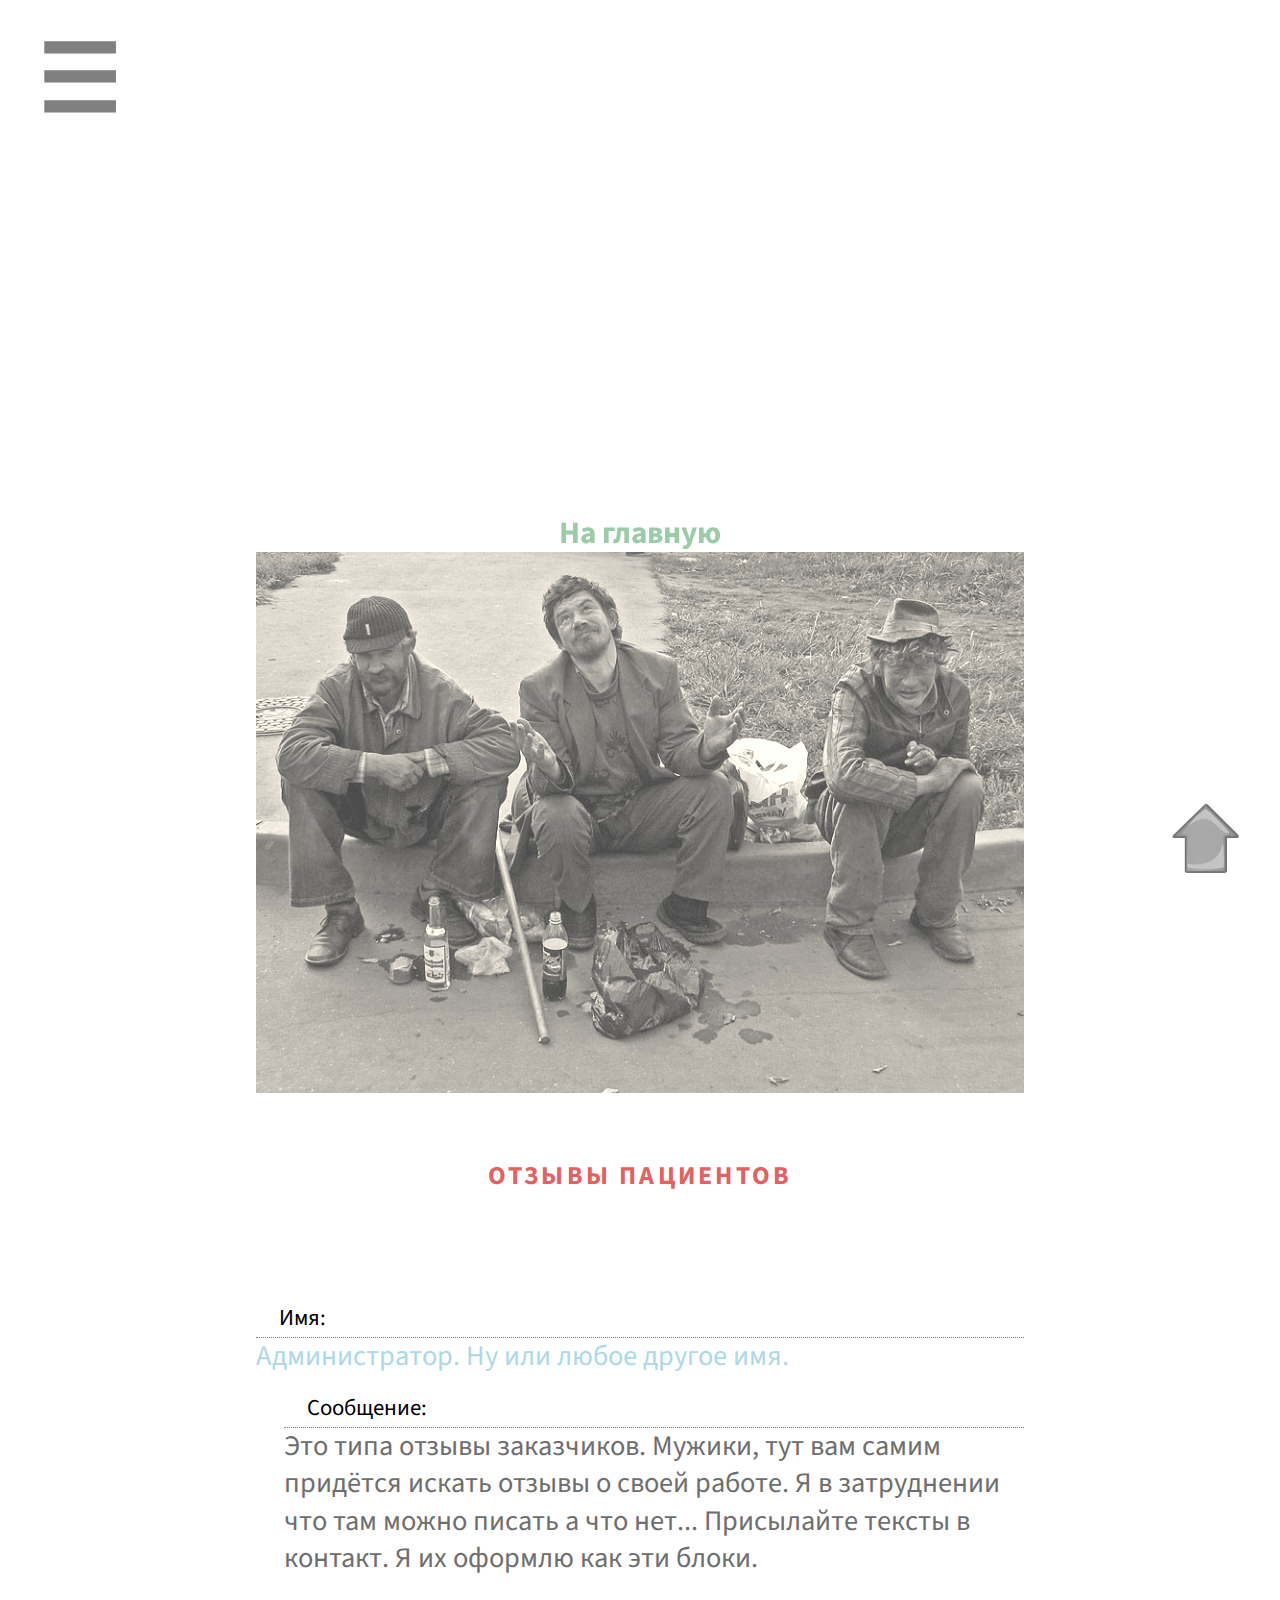
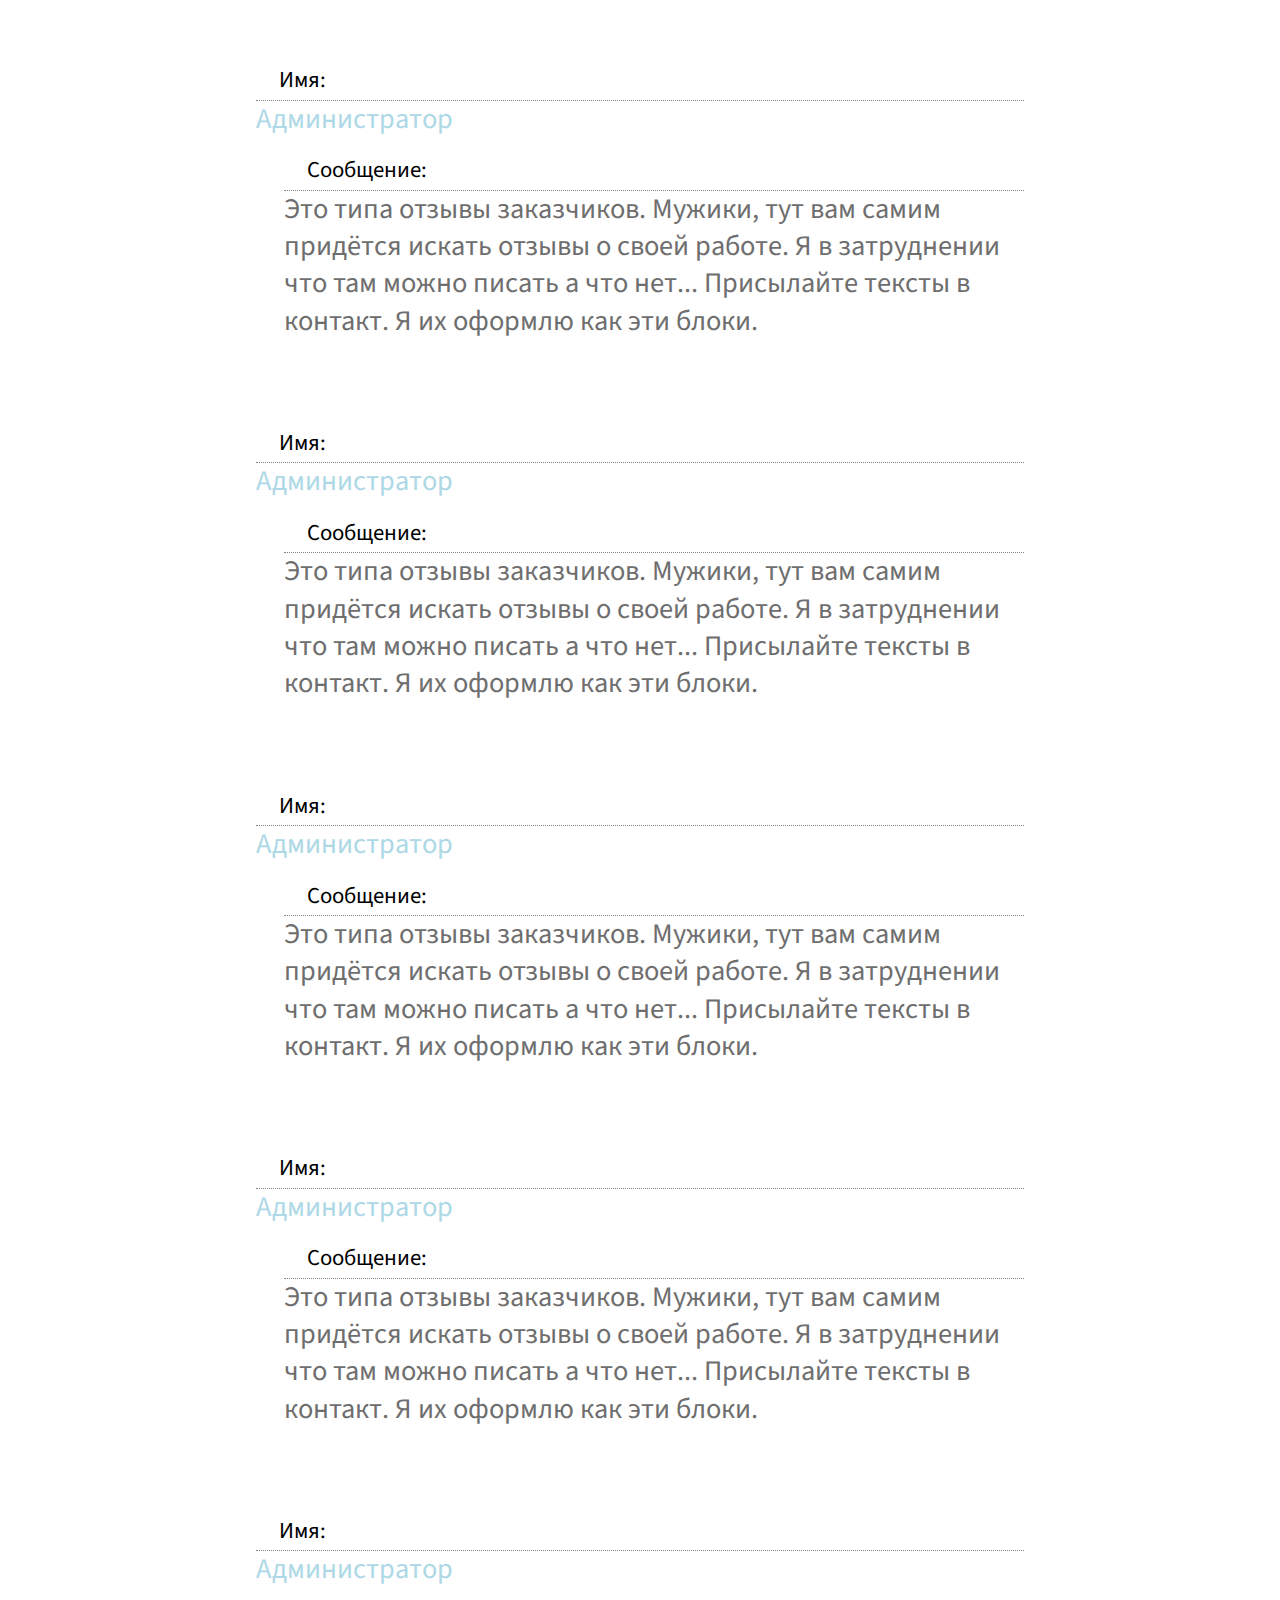
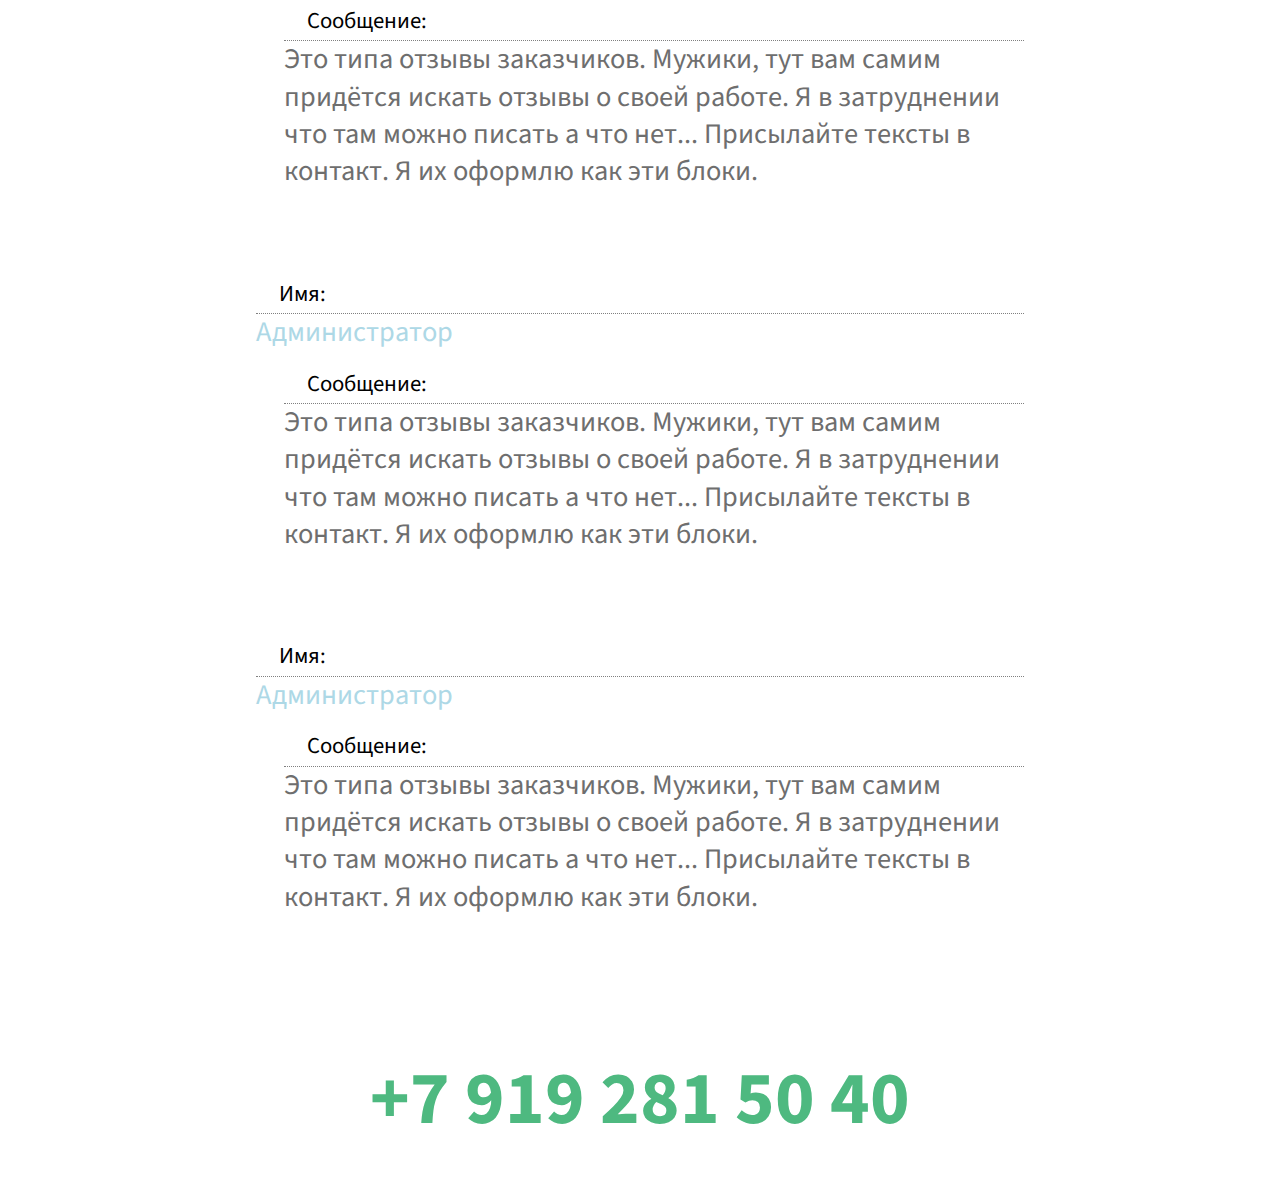
<file: articles/Feedback.html>
<!DOCTYPE html>
<html lang="en">
<head>
	<link href="../images/favicon.ico" rel="shortcut icon" type="image/x-icon" />
	<meta charset="UTF-8">
	<title>Отзывы</title>
	<link rel="stylesheet" href="../assets/css/articles.css" />
	<script>document.write('<script src="http://' + (location.host || 'localhost').split(':')[0] + ':35729/livereload.js?snipver=1"></' + 'script>')</script>

</head>
	<body>
		<div class="top-menu">
				<div class="menu-button">
					&#9776
				</div>
				<div class="services">
				<span><a href="../articles/Lechenie_alcoholizma.html">Лечение алкоголизма</a></span>
				<span><a href="../articles/Vyhod_iz_zapoya.html">Вывод из запоя</a></span>
				<span><a href="../articles/Kodirovanie.html">Кодирование от алкоголизма</a></span>
				<span><a href="../articles/Viezd_na_dom.html">Выезд нарколога на дом</a></span>
				<span><a href="../articles/Narkologicheskaya_pomosch.html">Наркологическая помощь</a></span>
				<span><a href="../articles/Kapelnitsa_na_domu.html">Капельница на дому</a></span>
				<span><a href="../articles/Feedback.html">Отзывы алкоголиков</a></span>
				<div class="cross">&#8855</div>
			</div>
				<div class="up">
					<a href="#">LI</a>				
				</div>
		</div>


		
		<div class="wrap">

			<iframe width="560" height="315" src="https://www.youtube.com/embed/N6JFphW5Vts" frameborder="0" allow="accelerometer; autoplay; encrypted-media; gyroscope; picture-in-picture" allowfullscreen></iframe>

			<div class="image"><a href="../index.html"><h4>На главную</h4><img src="../images/bottled.jpg" alt="Выезд нарколога на дом"></a></div>

			<style>

				* {
					font-size: 1.1em;
				}

				.image img{
					width: 100%;
					margin: 0 auto;
					
				}

				.wrap {
					width: 60%;
				}

				iframe {
					display: block;
					margin: 100px auto;
				
				}
				.name {
					margin-bottom: .5em;
					color: lightblue;			
				}

				p {
					color: black;
					font-size: .8em;
					padding-left: 1em;
					border-bottom: 1px dotted grey;
				}

				.text {
					margin: 0 0 3em 1em;
				}

				.phone a {
					font-size: .8em;
					
				}
			</style>

			<h1>ОТЗЫВЫ ПАЦИЕНТОВ</h1>
			<br>
			<br>
						
			<div class="post">
				<div class="name"><p>Имя:</p>Администратор. Ну или любое другое имя.</div>
				<div class="text"><p>Сообщение:</p>Это типа отзывы заказчиков. Мужики, тут вам самим придётся искать отзывы о своей работе. Я в затруднении что там можно писать а что нет... Присылайте тексты в контакт. Я их оформлю как эти блоки.</div>
			</div>		

			<div class="post">
				<div class="name"><p>Имя:</p>Администратор</div>
				<div class="text"><p>Сообщение:</p>Это типа отзывы заказчиков. Мужики, тут вам самим придётся искать отзывы о своей работе. Я в затруднении что там можно писать а что нет... Присылайте тексты в контакт. Я их оформлю как эти блоки.</div>
			</div>		

			<div class="post">
				<div class="name"><p>Имя:</p>Администратор</div>
				<div class="text"><p>Сообщение:</p>Это типа отзывы заказчиков. Мужики, тут вам самим придётся искать отзывы о своей работе. Я в затруднении что там можно писать а что нет... Присылайте тексты в контакт. Я их оформлю как эти блоки.</div>
			</div>		

			<div class="post">
				<div class="name"><p>Имя:</p>Администратор</div>
				<div class="text"><p>Сообщение:</p>Это типа отзывы заказчиков. Мужики, тут вам самим придётся искать отзывы о своей работе. Я в затруднении что там можно писать а что нет... Присылайте тексты в контакт. Я их оформлю как эти блоки.</div>
			</div>		

			<div class="post">
				<div class="name"><p>Имя:</p>Администратор</div>
				<div class="text"><p>Сообщение:</p>Это типа отзывы заказчиков. Мужики, тут вам самим придётся искать отзывы о своей работе. Я в затруднении что там можно писать а что нет... Присылайте тексты в контакт. Я их оформлю как эти блоки.</div>
			</div>		

			<div class="post">
				<div class="name"><p>Имя:</p>Администратор</div>
				<div class="text"><p>Сообщение:</p>Это типа отзывы заказчиков. Мужики, тут вам самим придётся искать отзывы о своей работе. Я в затруднении что там можно писать а что нет... Присылайте тексты в контакт. Я их оформлю как эти блоки.</div>
			</div>		

			<div class="post">
				<div class="name"><p>Имя:</p>Администратор</div>
				<div class="text"><p>Сообщение:</p>Это типа отзывы заказчиков. Мужики, тут вам самим придётся искать отзывы о своей работе. Я в затруднении что там можно писать а что нет... Присылайте тексты в контакт. Я их оформлю как эти блоки.</div>
			</div>		

			<div class="post">
				<div class="name"><p>Имя:</p>Администратор</div>
				<div class="text"><p>Сообщение:</p>Это типа отзывы заказчиков. Мужики, тут вам самим придётся искать отзывы о своей работе. Я в затруднении что там можно писать а что нет... Присылайте тексты в контакт. Я их оформлю как эти блоки.</div>
			</div>		


		
			

			<div class="phone"><a href="tel:+79192815040">+7 919 281 50 40</a></div>


			         
			   
		</div>
			<script src="https://code.jquery.com/jquery-3.3.1.js"></script>
			<script src="../assets/js/jquery-3.3.1.js"></script>
			<script src="../assets/js/script.js"></script>
	</body>
</html>
</file>
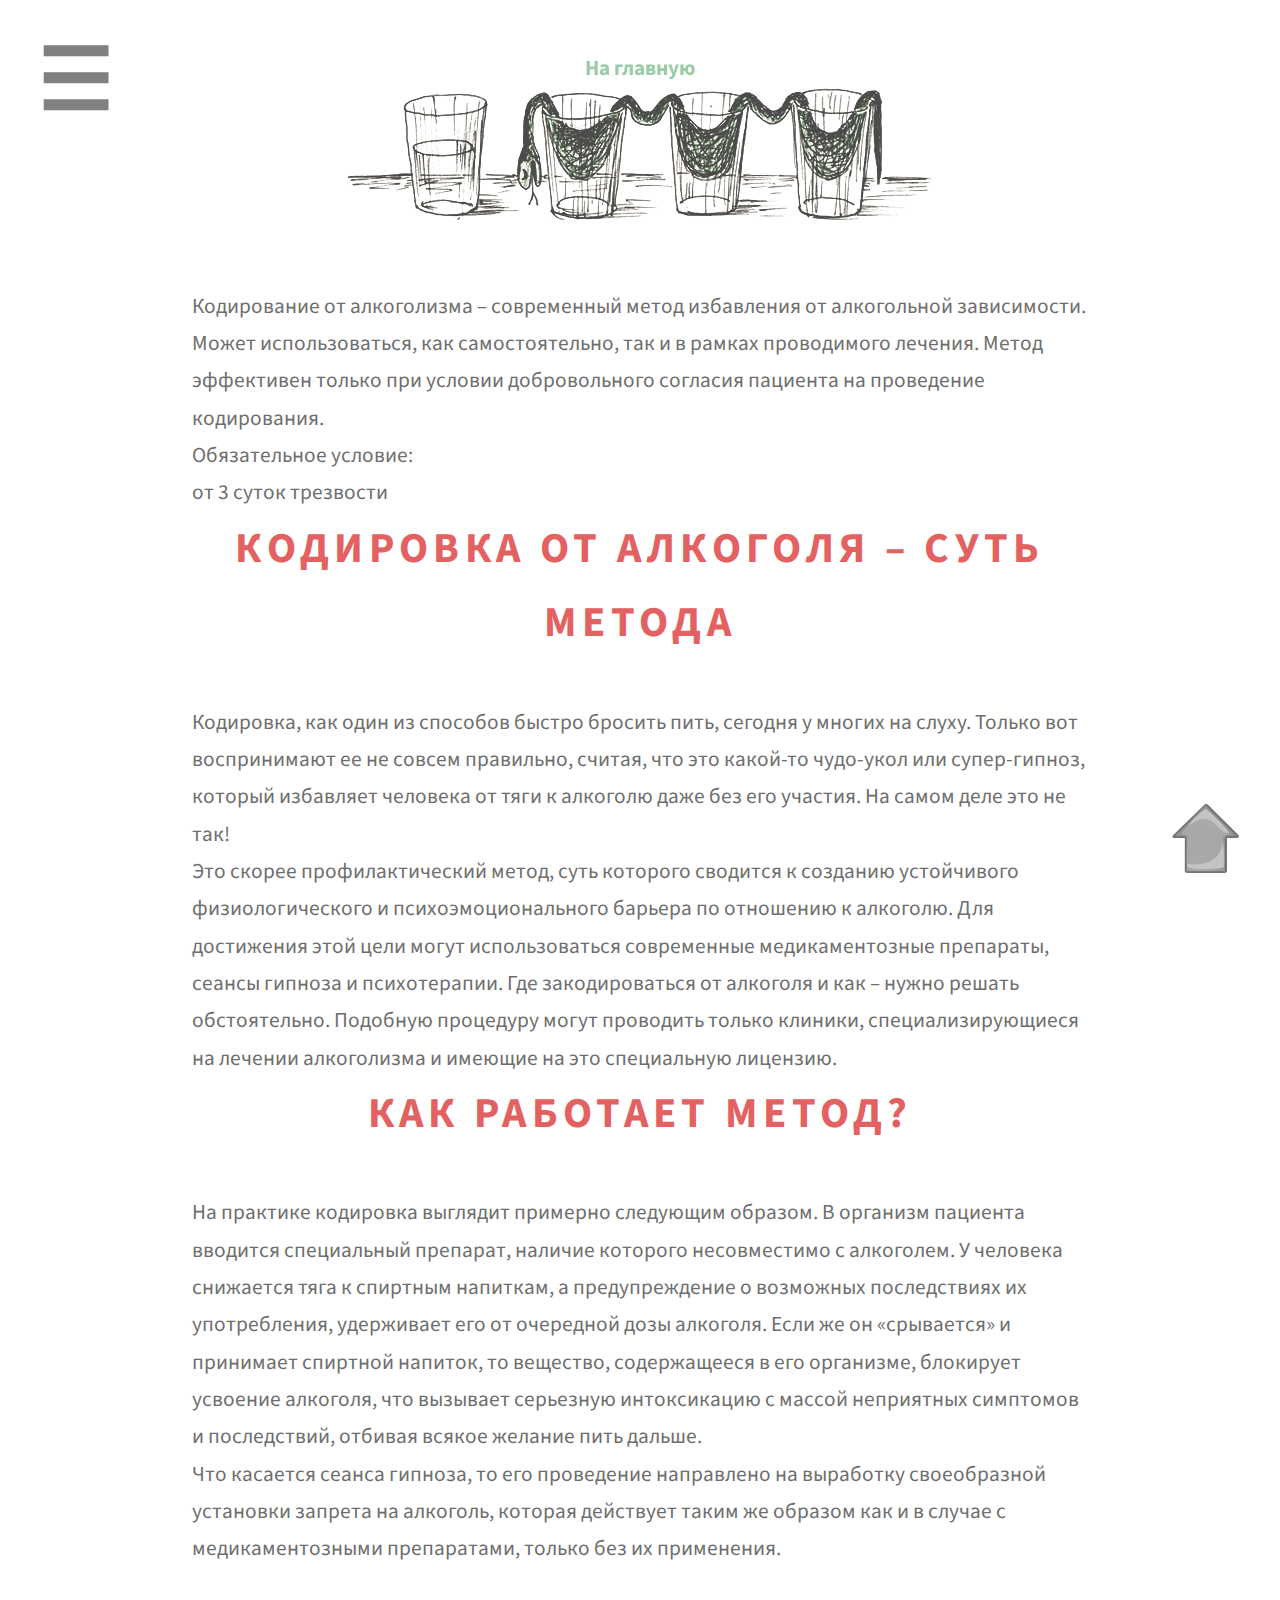
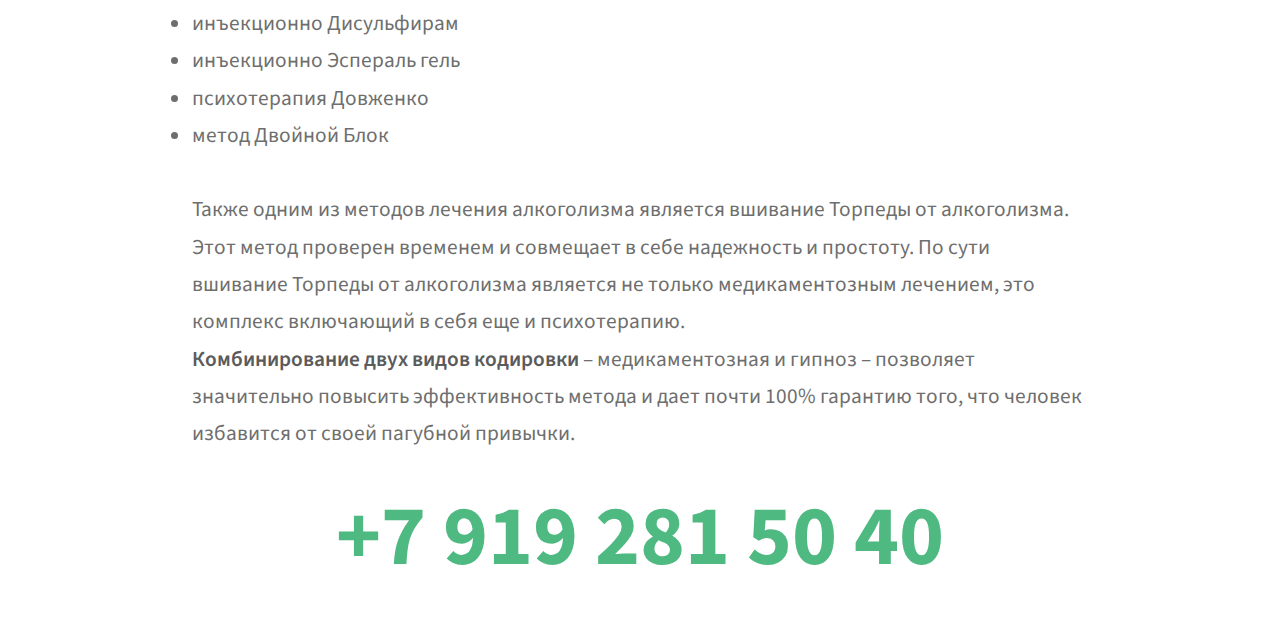
<file: articles/Kodirovanie.html>
<!DOCTYPE html>
<html lang="en">
<head>
	<link href="../images/favicon.ico" rel="shortcut icon" type="image/x-icon" />
	<meta charset="UTF-8">
	<title>Кодирование</title>
	<link rel="stylesheet" href="../assets/css/articles.css" />
	<script>document.write('<script src="http://' + (location.host || 'localhost').split(':')[0] + ':35729/livereload.js?snipver=1"></' + 'script>')</script>

</head>
	<body>
		<div class="top-menu">
			<div class="menu-button">
					&#9776
			</div>
			<div class="services">
				<span><a href="../articles/Lechenie_alcoholizma.html">Лечение алкоголизма</a></span>
				<span><a href="../articles/Vyhod_iz_zapoya.html">Вывод из запоя</a></span>
				<span><a href="../articles/Kodirovanie.html">Кодирование от алкоголизма</a></span>
				<span><a href="../articles/Viezd_na_dom.html">Выезд нарколога на дом</a></span>
				<span><a href="../articles/Narkologicheskaya_pomosch.html">Наркологическая помощь</a></span>
				<span><a href="../articles/Kapelnitsa_na_domu.html">Капельница на дому</a></span>
				<div class="cross">&#8855</div>
			</div>
			
				<div class="up">
					<a href="#">LI</a>				
				</div>
			</div>

				

		<div class="wrap">

			<div class="image"><a href="../index.html"><h4>На главную</h4><img src="../images/snakes.png" alt="Кодирование от алкоголизма"></a></div>
			
			<p>Кодирование от алкоголизма – современный метод избавления от алкогольной зависимости. Может использоваться, как самостоятельно, так и в рамках проводимого лечения. Метод эффективен только при условии добровольного согласия пациента на проведение кодирования.</p>
			<p>Обязательное условие:</p>
			<p>от 3 суток трезвости</p>
			<h2>Кодировка от алкоголя – суть метода</h2>
			<p>Кодировка, как один из способов быстро бросить пить, сегодня у многих на слуху. Только вот воспринимают ее не совсем правильно, считая, что это какой-то чудо-укол или супер-гипноз, который избавляет человека от тяги к алкоголю даже без его участия. На самом деле это не так!</p>
			<p>Это скорее профилактический метод, суть которого сводится к созданию устойчивого физиологического и психоэмоционального барьера по отношению к алкоголю. Для достижения этой цели могут использоваться современные медикаментозные препараты, сеансы гипноза и психотерапии. Где закодироваться от алкоголя и как – нужно решать обстоятельно. Подобную процедуру могут проводить только клиники, специализирующиеся на лечении алкоголизма и имеющие на это специальную лицензию.</p>
			<h2>Как работает метод?</h2>
			<p>На практике кодировка выглядит примерно следующим образом. В организм пациента вводится специальный препарат, наличие которого несовместимо с алкоголем. У человека снижается тяга к спиртным напиткам, а предупреждение о возможных последствиях их употребления, удерживает его от очередной дозы алкоголя. Если же он «срывается» и принимает спиртной напиток, то вещество, содержащееся в его организме, блокирует усвоение алкоголя, что вызывает серьезную интоксикацию с массой неприятных симптомов и последствий, отбивая всякое желание пить дальше.</p>
			<p>Что касается сеанса гипноза, то его проведение направлено на выработку своеобразной установки запрета на алкоголь, которая действует таким же образом как и в случае с медикаментозными препаратами, только без их применения.</p>
			
			<br>
			
			<ul>
				<li>инъекционно Дисульфирам</li>
				<li>инъекционно Эспераль гель</li>
				<li>психотерапия Довженко</li>
				<li>метод Двойной Блок</li>
			</ul>
			
			<br>

			<p>Также одним из методов лечения алкоголизма является вшивание Торпеды от алкоголизма. Этот метод проверен временем и совмещает в себе надежность и простоту. По сути вшивание Торпеды от алкоголизма является не только медикаментозным лечением, это комплекс включающий в себя еще и психотерапию.</p>
			<div>
			<p><strong>Комбинирование двух видов кодировки</strong> – медикаментозная и гипноз – позволяет значительно повысить эффективность метода и дает почти 100% гарантию того, что человек избавится от своей пагубной привычки.</p></div>

			<div class="phone"><a href="tel:+79192815040">+7 919 281 50 40</a></div>

		</div>
			<script src="https://code.jquery.com/jquery-3.3.1.js"></script>
			<script src="../assets/js/jquery-3.3.1.js"></script>
			<script src="../assets/js/script.js"></script>
	</body>
</html>
</file>
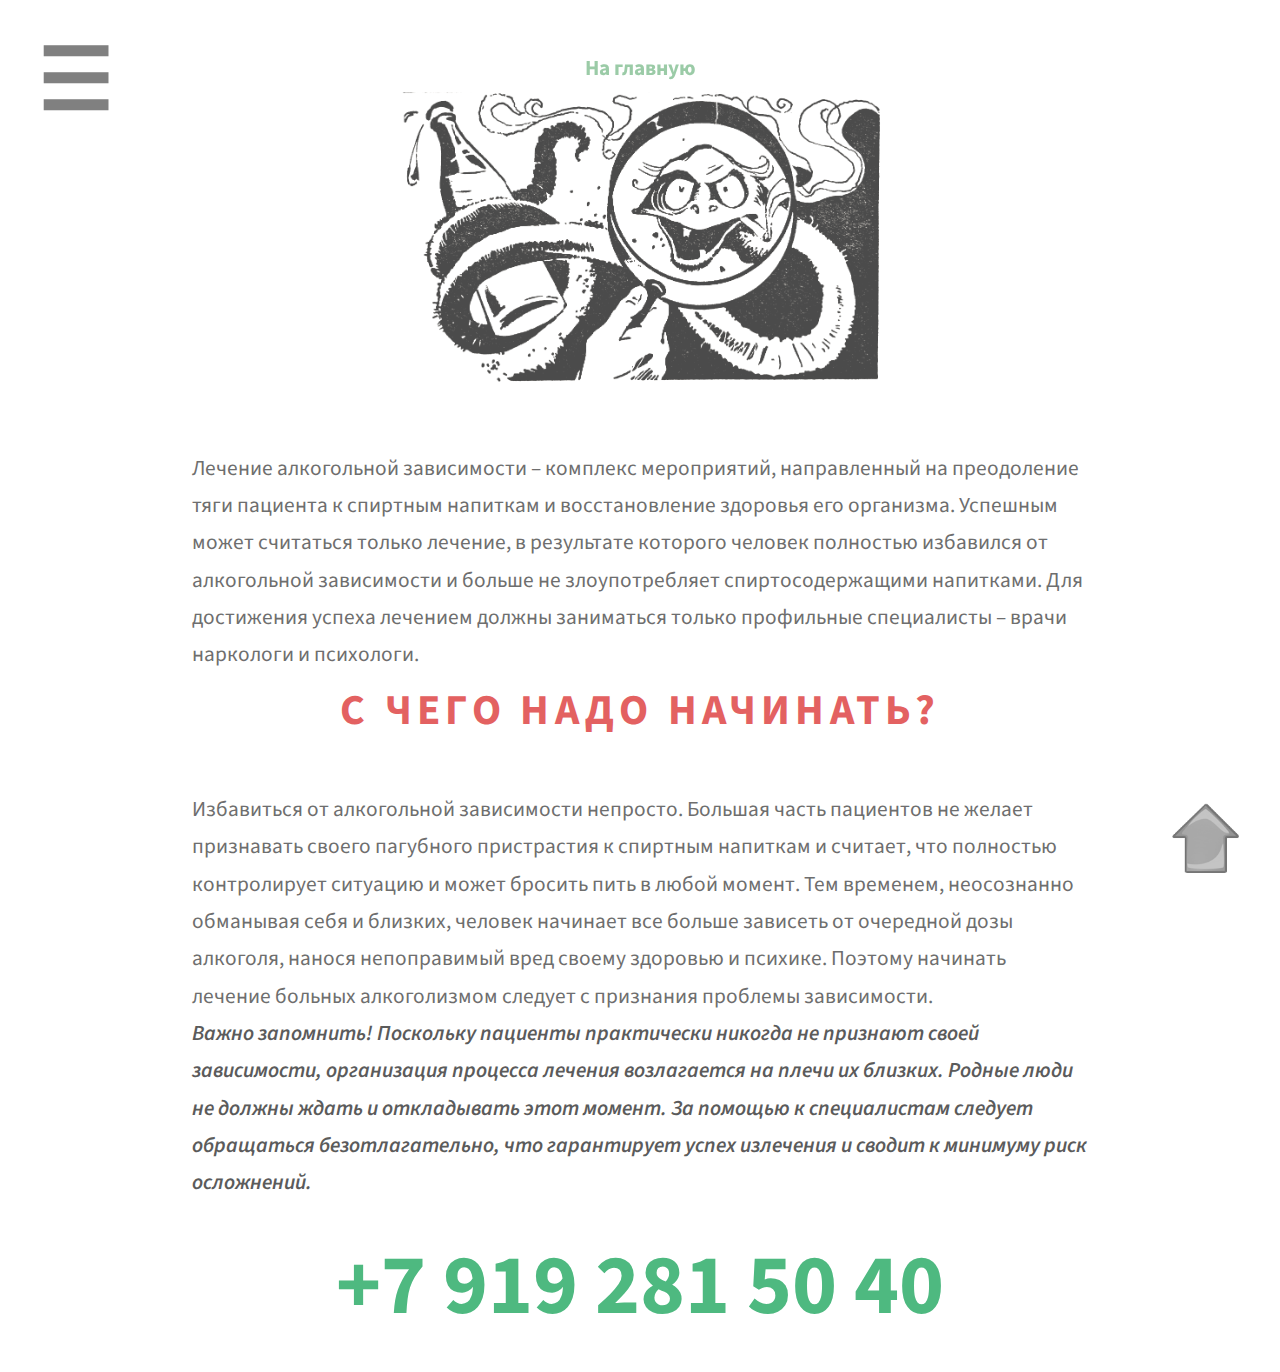
<file: articles/Lechenie_alcoholizma.html>
<!DOCTYPE html>
<html lang="en">
<head>
	<link href="../images/favicon.ico" rel="shortcut icon" type="image/x-icon" />
	<meta charset="UTF-8">
	<title>Лечение алкогольной зависимости</title>
	<link rel="stylesheet" href="../assets/css/articles.css" />
	<script>document.write('<script src="http://' + (location.host || 'localhost').split(':')[0] + ':35729/livereload.js?snipver=1"></' + 'script>')</script>

</head>
	<body>
		<div class="top-menu">
				<div class="menu-button">
					&#9776
				</div>
				<div class="services">
				<span><a href="../articles/Lechenie_alcoholizma.html">Лечение алкоголизма</a></span>
				<span><a href="../articles/Vyhod_iz_zapoya.html">Вывод из запоя</a></span>
				<span><a href="../articles/Kodirovanie.html">Кодирование от алкоголизма</a></span>
				<span><a href="../articles/Viezd_na_dom.html">Выезд нарколога на дом</a></span>
				<span><a href="../articles/Narkologicheskaya_pomosch.html">Наркологическая помощь</a></span>
				<span><a href="../articles/Kapelnitsa_na_domu.html">Капельница на дому</a></span>
				<div class="cross">&#8855</div>
			</div>
				<div class="up">
					<a href="#">LI</a>				
				</div>
			</div>

			
		
		<div class="wrap">
			

			<div class="image"><a href="../index.html"><h4>На главную</h4><img alt="лечение алкоголизма в белгороде" src="../images/menu_bg.png" height="300px">
			</a></div>

			<p>Лечение алкогольной зависимости – комплекс мероприятий, направленный на преодоление тяги пациента к спиртным напиткам и восстановление здоровья его организма. Успешным может считаться только лечение, в результате которого человек полностью избавился от алкогольной зависимости и больше не злоупотребляет спиртосодержащими напитками. Для достижения успеха лечением должны заниматься только профильные специалисты – врачи наркологи и психологи.</p>
			<h2>С чего надо начинать?</h2>
			

			Избавиться от алкогольной зависимости непросто. Большая часть пациентов не желает признавать своего пагубного пристрастия к спиртным напиткам и считает, что полностью контролирует ситуацию и может бросить пить в любой момент. Тем временем, неосознанно обманывая себя и близких, человек начинает все больше зависеть от очередной дозы алкоголя, нанося непоправимый вред своему здоровью и психике. Поэтому начинать лечение больных алкоголизмом следует с признания проблемы зависимости.</p>
			<p><strong><em>Важно запомнить! Поскольку пациенты практически никогда не признают своей зависимости, организация процесса лечения возлагается на плечи их близких. Родные люди не должны ждать и откладывать этот момент. За помощью к специалистам следует обращаться безотлагательно, что гарантирует успех излечения и сводит к минимуму риск осложнений.</em></strong></p>
			<div class="phone"><a href="tel:+79192815040">+7 919 281 50 40</a></div>
		</div>
			<script src="https://code.jquery.com/jquery-3.3.1.js"></script>
			<script src="../assets/js/jquery-3.3.1.js"></script>
			<script src="../assets/js/script.js"></script>
	</body>
</html>
</file>
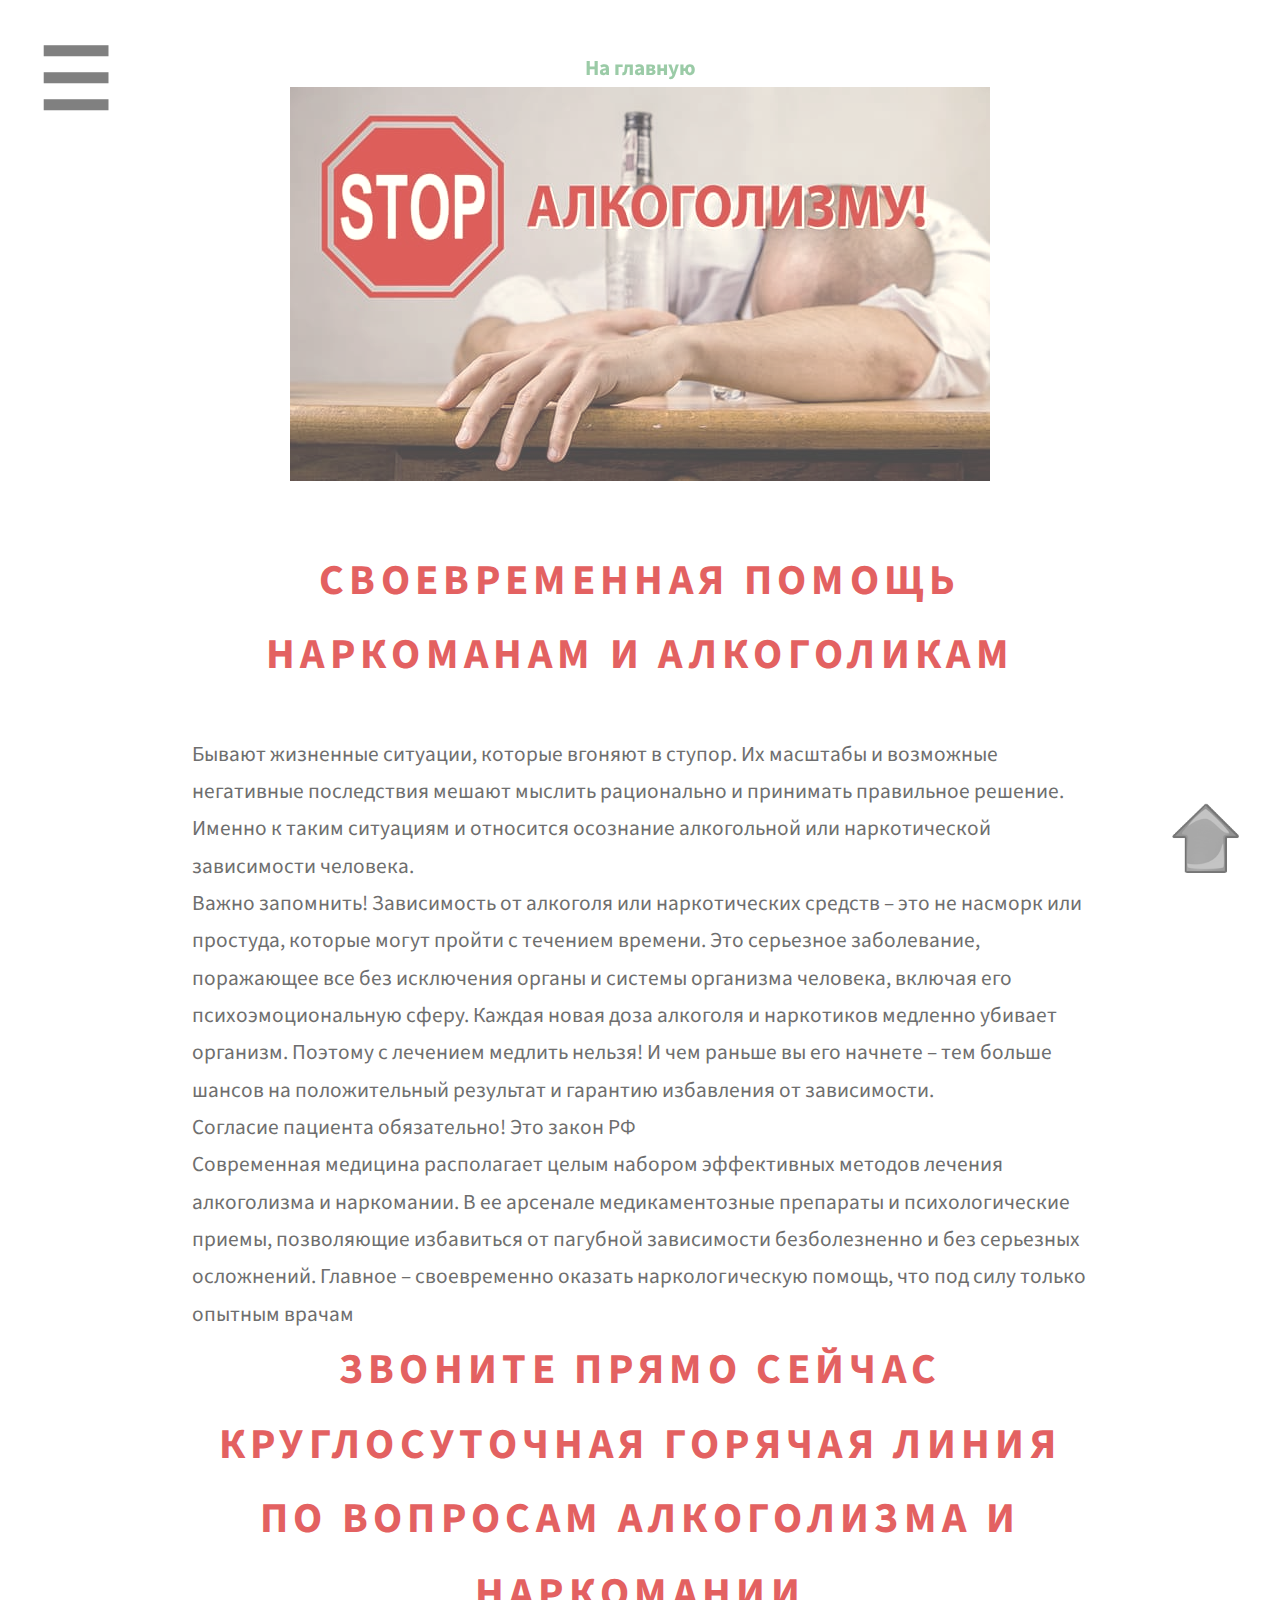
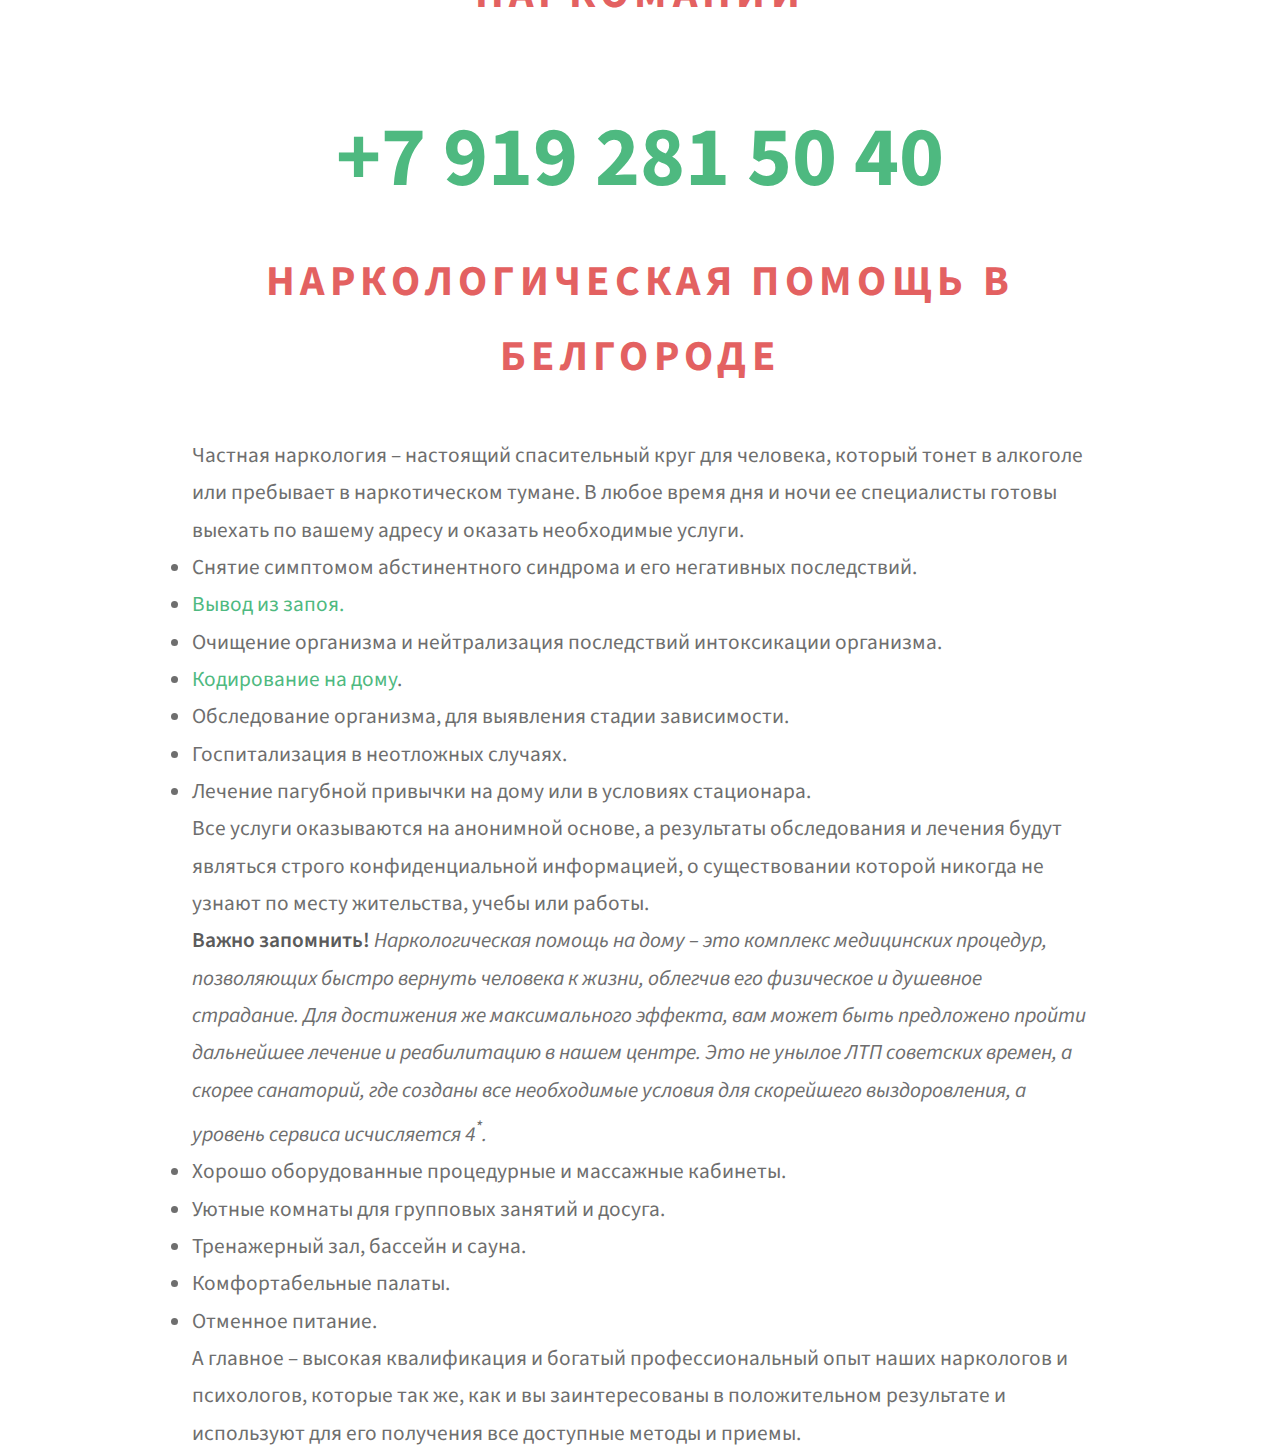
<file: articles/Narkologicheskaya_pomosch.html>
<!DOCTYPE html>
<html lang="en">
	<head>
		<link href="../images/favicon.ico" rel="shortcut icon" type="image/x-icon" />
		<meta charset="UTF-8">
		<title>Наркологическая помощь</title>
		<link rel="stylesheet" href="../assets/css/articles.css" />
		<script>document.write('<script src="http://' + (location.host || 'localhost').split(':')[0] + ':35729/livereload.js?snipver=1"></' + 'script>')</script>
	</head>
	<body>
		<div class="top-menu">
			<div class="menu-button">
					&#9776
			</div>
			<div class="services">
				<span><a href="../articles/Lechenie_alcoholizma.html">Лечение алкоголизма</a></span>
				<span><a href="../articles/Vyhod_iz_zapoya.html">Вывод из запоя</a></span>
				<span><a href="../articles/Kodirovanie.html">Кодирование от алкоголизма</a></span>
				<span><a href="../articles/Viezd_na_dom.html">Выезд нарколога на дом</a></span>
				<span><a href="../articles/Narkologicheskaya_pomosch.html">Наркологическая помощь</a></span>
				<span><a href="../articles/Kapelnitsa_na_domu.html">Капельница на дому</a></span>
				<span><a href="../articles/Feedback.html">Отзывы алкоголиков</a></span>
				<div class="cross">&#8855</div>
			</div>
			
				<div class="up">
					<a href="#">LI</a>				
				</div>
			</div>
		<div class="wrap">

			<div class="image"><a href="../index.html"><h4>На главную</h4><img src="../images/stop_bottle.jpg" alt="Вывод из запоя"></a></div>
			
	
			<h2>Своевременная помощь наркоманам и алкоголикам</h2>
			<p>Бывают жизненные ситуации, которые вгоняют в ступор. Их масштабы и возможные негативные последствия мешают мыслить рационально и принимать правильное решение. Именно к таким ситуациям и относится осознание алкогольной или наркотической зависимости человека.</p>
			<p>Важно запомнить! Зависимость от алкоголя или наркотических средств – это не насморк или простуда, которые могут пройти с течением времени. Это серьезное заболевание, поражающее все без исключения органы и системы организма человека, включая его психоэмоциональную сферу. Каждая новая доза алкоголя и наркотиков медленно убивает организм. Поэтому с лечением медлить нельзя! И чем раньше вы его начнете – тем больше шансов на положительный результат и гарантию избавления от зависимости.</p>
			<div><span>Согласие пациента обязательно! Это закон РФ</span></div>
			<p>Современная медицина располагает целым набором эффективных методов лечения алкоголизма и наркомании. В ее арсенале медикаментозные препараты и психологические приемы, позволяющие избавиться от пагубной зависимости безболезненно и без серьезных осложнений. Главное – своевременно оказать наркологическую помощь, что под силу только опытным врачам 
			      
		

			<h2><p>Звоните прямо сейчас</p>
		    <p>Круглосуточная горячая линия по вопросам алкоголизма и наркомании</p>
		   	</h2> 
		   	<div class="phone"><a href="tel:+79192815040">+7 919 281 50 40</a></div>
			  
			<h2>Наркологическая помощь в Белгороде</h2>
			<p>Частная наркология  – настоящий спасительный круг для человека, который тонет в алкоголе или пребывает в наркотическом тумане. В любое время дня и ночи ее специалисты готовы выехать по вашему адресу и оказать необходимые услуги.</p>
			<ul>
			<li><span>Снятие симптомом абстинентного синдрома и его негативных последствий.</span></li>
			<li><span><a href="../articles/Vyhod_iz_zapoya.html">Вывод из запоя.</a></span></li>
			<li><span>Очищение организма и нейтрализация последствий интоксикации организма.</span></li>
			<li><span><a href="../articles/Kodirovanie.html">Кодирование на дому</a>.</span></li>
			<li><span>Обследование организма, для выявления стадии зависимости.</span></li>
			<li><span>Госпитализация в неотложных случаях.</span></li>
			<li><span>Лечение пагубной привычки на дому или в условиях стационара.</span></li></ul>
			<p>Все услуги оказываются на анонимной основе, а результаты обследования и лечения будут являться строго конфиденциальной информацией, о существовании которой никогда не узнают по месту жительства, учебы или работы.</p>
			<p><strong>Важно запомнить!</strong> <em>Наркологическая помощь на дому – это комплекс медицинских процедур, позволяющих быстро вернуть человека к жизни, облегчив его физическое и душевное страдание. Для достижения же максимального эффекта, вам может быть предложено пройти дальнейшее лечение и реабилитацию в нашем центре. Это не унылое ЛТП советских времен, а скорее санаторий, где созданы все необходимые условия для скорейшего выздоровления, а уровень сервиса исчисляется 4<sup>*</sup>.</em></p>
			<ul>
			<li><span>Хорошо оборудованные процедурные и массажные кабинеты.</span></li>
			<li><span>Уютные комнаты для групповых занятий и досуга.</span></li>
			<li><span>Тренажерный зал, бассейн и сауна.</span></li>
			<li><span>Комфортабельные палаты.</span></li>
			<li><span>Отменное питание.</span></li></ul>
			<p>А главное – высокая квалификация и богатый профессиональный опыт наших наркологов и психологов, которые так же, как и вы заинтересованы в положительном результате и используют для его получения все доступные методы и приемы.</p>
		</div>	

			<script src="https://code.jquery.com/jquery-3.3.1.js"></script>
			<script src="../assets/js/jquery-3.3.1.js"></script>
			<script src="../assets/js/script.js"></script>
	</body>
</html>
</file>
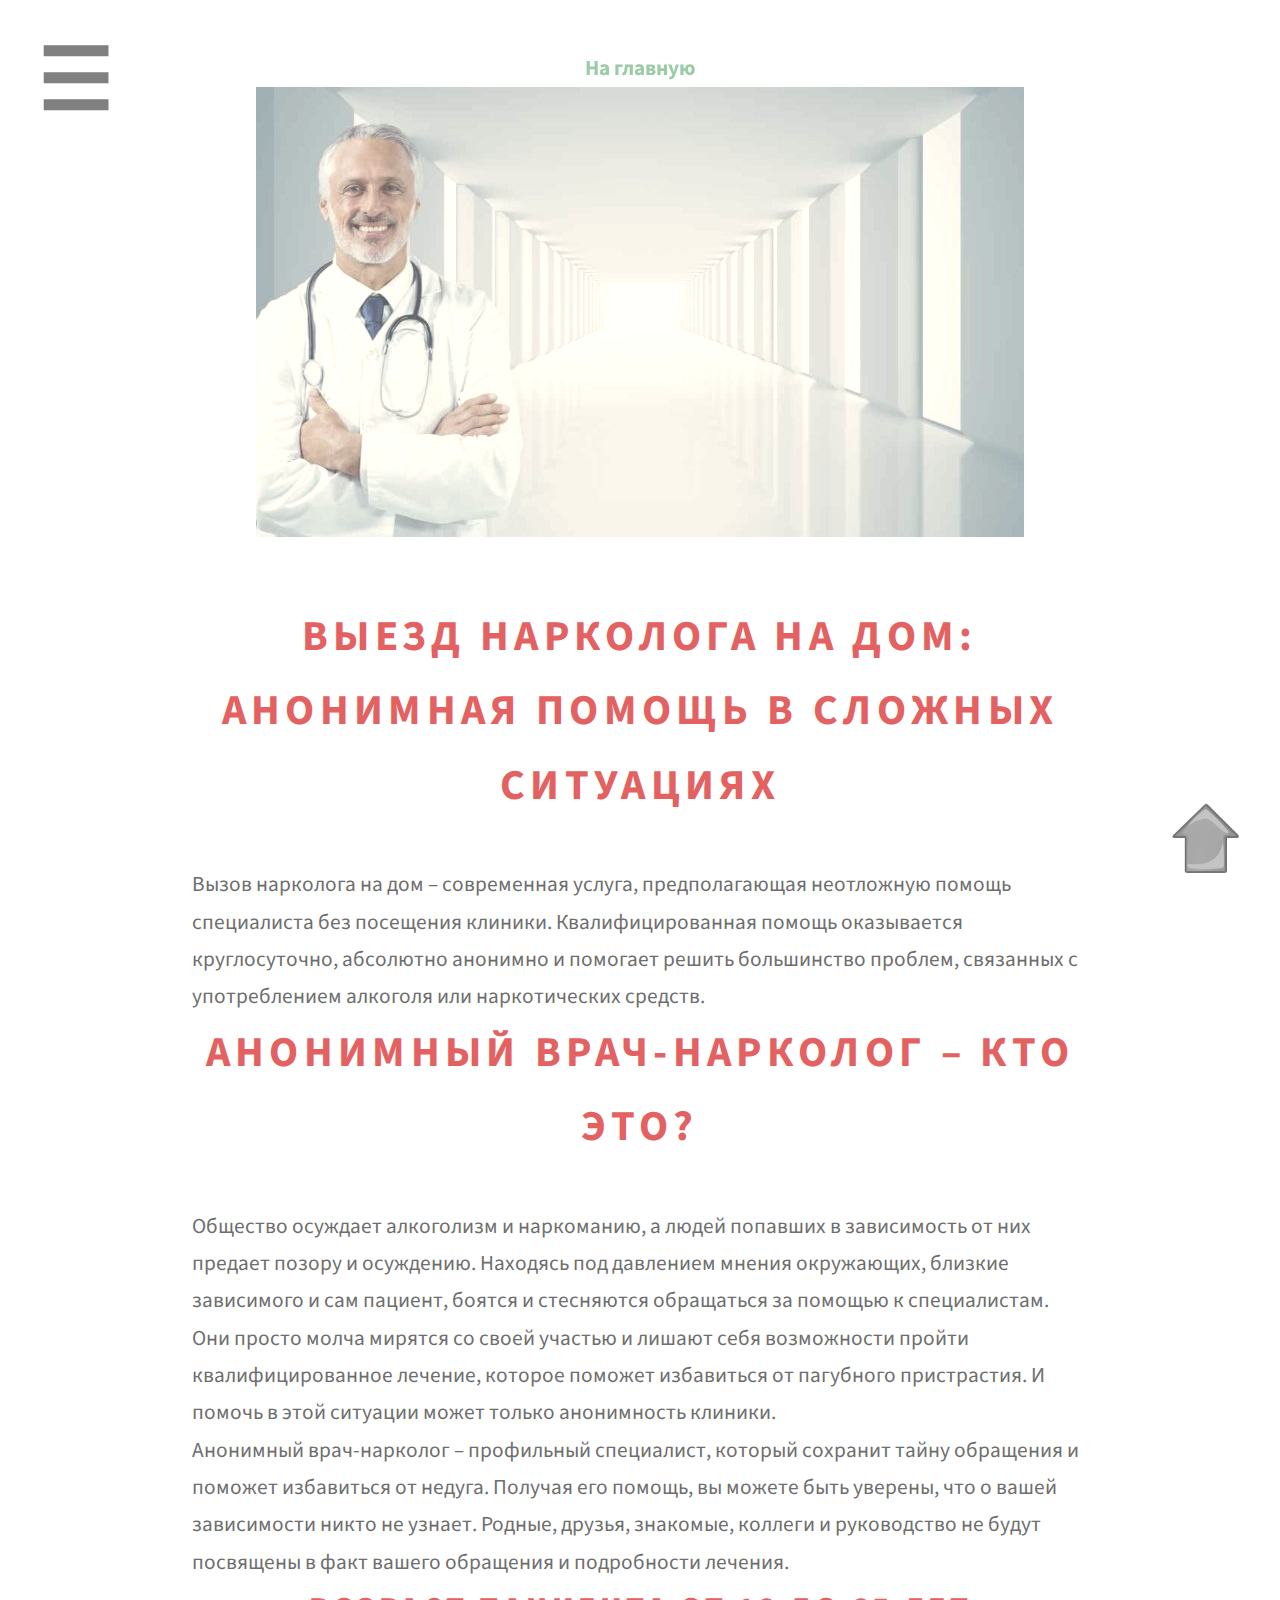
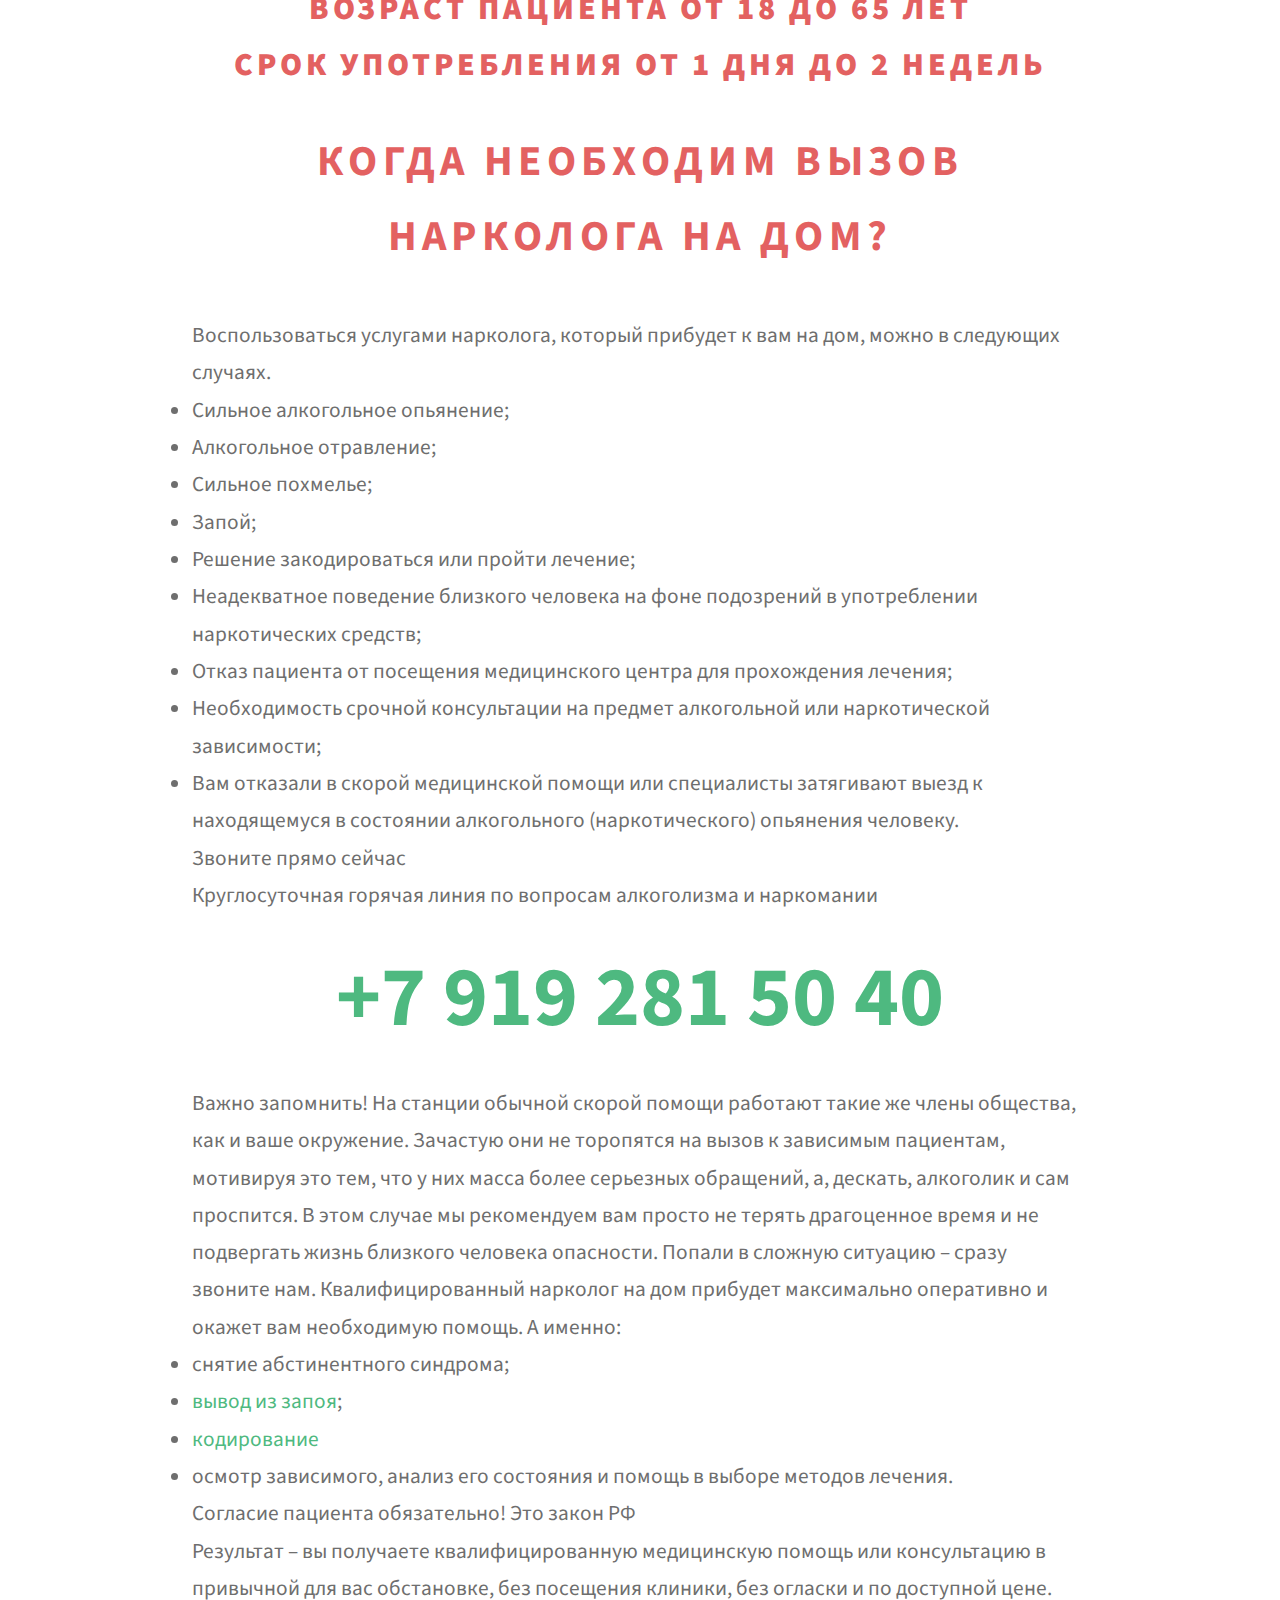
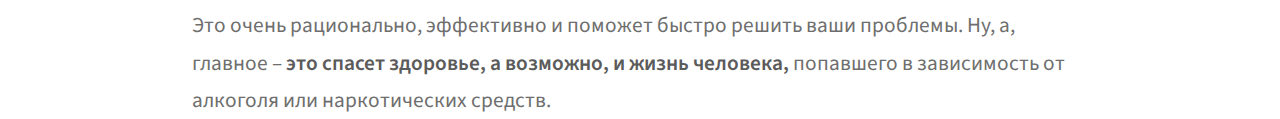
<file: articles/Viezd_na_dom.html>
<!DOCTYPE html>
<html lang="en">
<head>
	<link href="../images/favicon.ico" rel="shortcut icon" type="image/x-icon" />
	<meta charset="UTF-8">
	<title>Выезд нарколога на дом</title>
	<link rel="stylesheet" href="../assets/css/articles.css" />
	<script>document.write('<script src="http://' + (location.host || 'localhost').split(':')[0] + ':35729/livereload.js?snipver=1"></' + 'script>')</script>

</head>
	<body>
		<div class="top-menu">
				<div class="menu-button">
					&#9776
				</div>
				<div class="services">
				<span><a href="../articles/Lechenie_alcoholizma.html">Лечение алкоголизма</a></span>
				<span><a href="../articles/Vyhod_iz_zapoya.html">Вывод из запоя</a></span>
				<span><a href="../articles/Kodirovanie.html">Кодирование от алкоголизма</a></span>
				<span><a href="../articles/Viezd_na_dom.html">Выезд нарколога на дом</a></span>
				<span><a href="../articles/Narkologicheskaya_pomosch.html">Наркологическая помощь</a></span>
				<span><a href="../articles/Kapelnitsa_na_domu.html">Капельница на дому</a></span>
				<div class="cross">&#8855</div>
			</div>
				<div class="up">
					<a href="#">LI</a>				
				</div>
			</div>


			

		<div class="wrap">

			<div class="image"><a href="../index.html"><h4>На главную</h4><img src="../images/narkolog.jpg" alt="Выезд нарколога на дом"></a></div>
			
			
			<h1>Выезд нарколога на дом: анонимная помощь в сложных ситуациях</h1>
			  <div class="pink_attention">
			<p>Вызов нарколога на дом – современная услуга, предполагающая неотложную помощь специалиста без посещения клиники. Квалифицированная помощь оказывается круглосуточно, абсолютно анонимно и помогает решить большинство проблем, связанных с употреблением алкоголя или наркотических средств.</p></div>
			<h2>Анонимный врач-нарколог – кто это?</h2>
			<p>Общество осуждает алкоголизм и наркоманию, а людей попавших в зависимость от них предает позору и осуждению. Находясь под давлением мнения окружающих, близкие зависимого и сам пациент, боятся и стесняются обращаться за помощью к специалистам. Они просто молча мирятся со своей участью и лишают себя возможности пройти квалифицированное лечение, которое поможет избавиться от пагубного пристрастия. И помочь в этой ситуации может только анонимность клиники.</p>
			<p>Анонимный врач-нарколог – профильный специалист, который сохранит тайну обращения и поможет избавиться от недуга. Получая его помощь, вы можете быть уверены, что о вашей зависимости никто не узнает. Родные, друзья, знакомые, коллеги и руководство не будут посвящены в факт вашего обращения и подробности лечения.</p>
			
			<h3>Возраст пациента от 18 до 65 лет <br>
		
			Срок употребления
			от 1 дня до 2 недель
			</h3>

			<h2>Когда необходим вызов нарколога на дом?</h2>
			<p>Воспользоваться услугами нарколога, который прибудет к вам на дом, можно в следующих случаях.</p>
			<ul>
			<li><span>Сильное алкогольное опьянение;</span></li>
			<li><span>Алкогольное отравление;</span></li>
			<li><span>Сильное похмелье;</span></li>
			<li><span>Запой;</span></li>
			<li><span>Решение закодироваться или пройти лечение;</span></li>
			<li><span>Неадекватное поведение близкого человека на фоне подозрений в употреблении наркотических средств;</span></li>
			<li><span>Отказ пациента от посещения медицинского центра для прохождения лечения;</span></li>
			<li><span>Необходимость срочной консультации на предмет алкогольной или наркотической зависимости;</span></li>
			<li><span>Вам отказали в скорой медицинской помощи или специалисты затягивают выезд к находящемуся в состоянии алкогольного (наркотического) опьянения человеку.</span></li></ul>
		
			    <p>Звоните прямо сейчас</p>
			    <p>Круглосуточная горячая линия по вопросам алкоголизма и наркомании</p>
				<div class="phone"><a href="tel:+79192815040">+7 919 281 50 40</a></div>		 
			    <p>Важно запомнить! На станции обычной скорой помощи работают такие же члены общества, как и ваше окружение. Зачастую они не торопятся на вызов к зависимым пациентам, мотивируя это тем, что у них масса более серьезных обращений, а, дескать, алкоголик и сам проспится. В этом случае мы рекомендуем вам просто не терять драгоценное время и не подвергать жизнь близкого человека опасности. Попали в сложную ситуацию – сразу звоните нам. Квалифицированный нарколог на дом прибудет максимально оперативно и окажет вам необходимую помощь. А именно:</p>
			<ul>
			<li><span>снятие абстинентного синдрома;</span></li>
			<li><span><a href="../articles/Vyhod_iz_zapoya.html"">вывод из запоя</a>;</span></li>
			<li><span><a href="../articles/Kodirovanie.html">кодирование</a></span></li>
			<li><span>осмотр зависимого, анализ его состояния и помощь в выборе методов лечения.</span></li></ul>
			<div><span>Согласие пациента обязательно! Это закон РФ</span></div>
			<p>Результат – вы получаете квалифицированную медицинскую помощь или консультацию в привычной для вас обстановке, без посещения клиники, без огласки и по доступной цене. Это очень рационально, эффективно и поможет быстро решить ваши проблемы. Ну, а, главное – <strong>это спасет здоровье, а возможно, и жизнь человека, </strong>попавшего в зависимость от алкоголя или наркотических средств.</p>     

		</div>
			<script src="https://code.jquery.com/jquery-3.3.1.js"></script>
			<script src="../assets/js/jquery-3.3.1.js"></script>
			<script src="../assets/js/script.js"></script>
	</body>
</html>
</file>
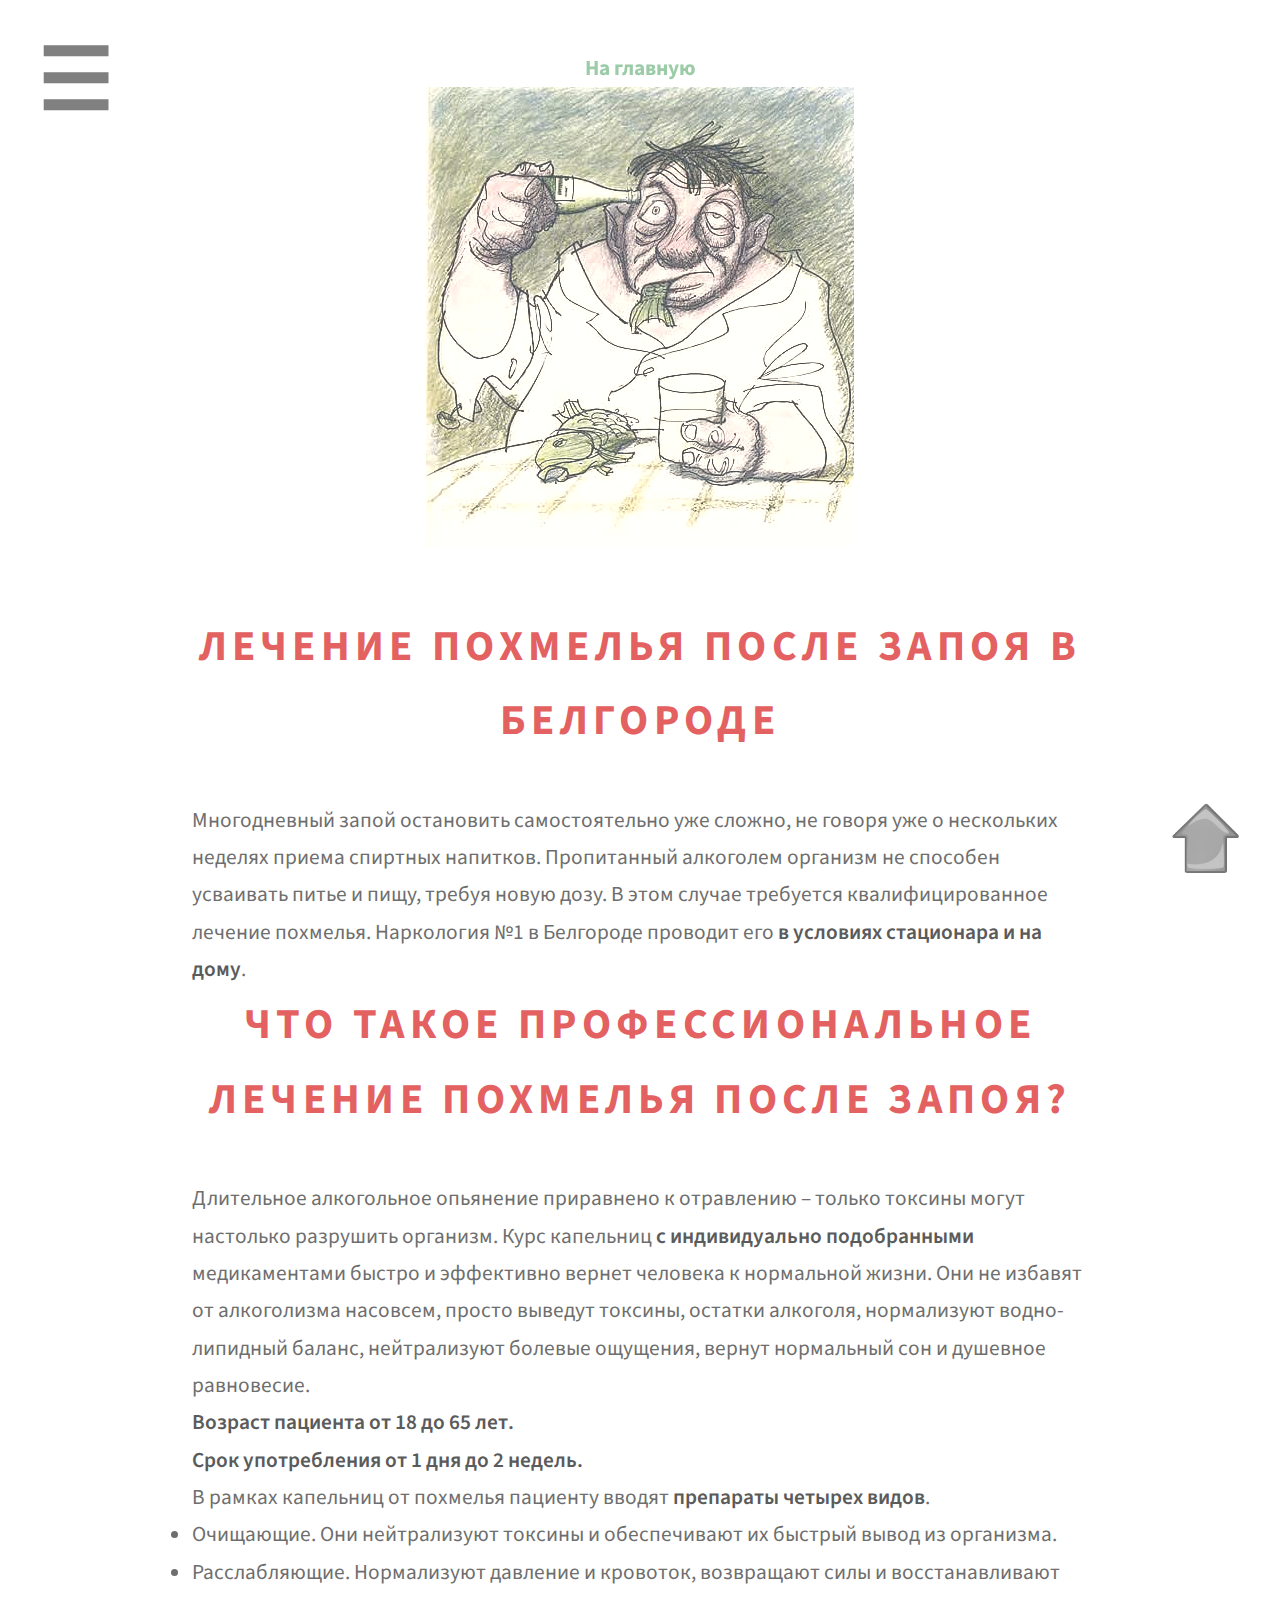
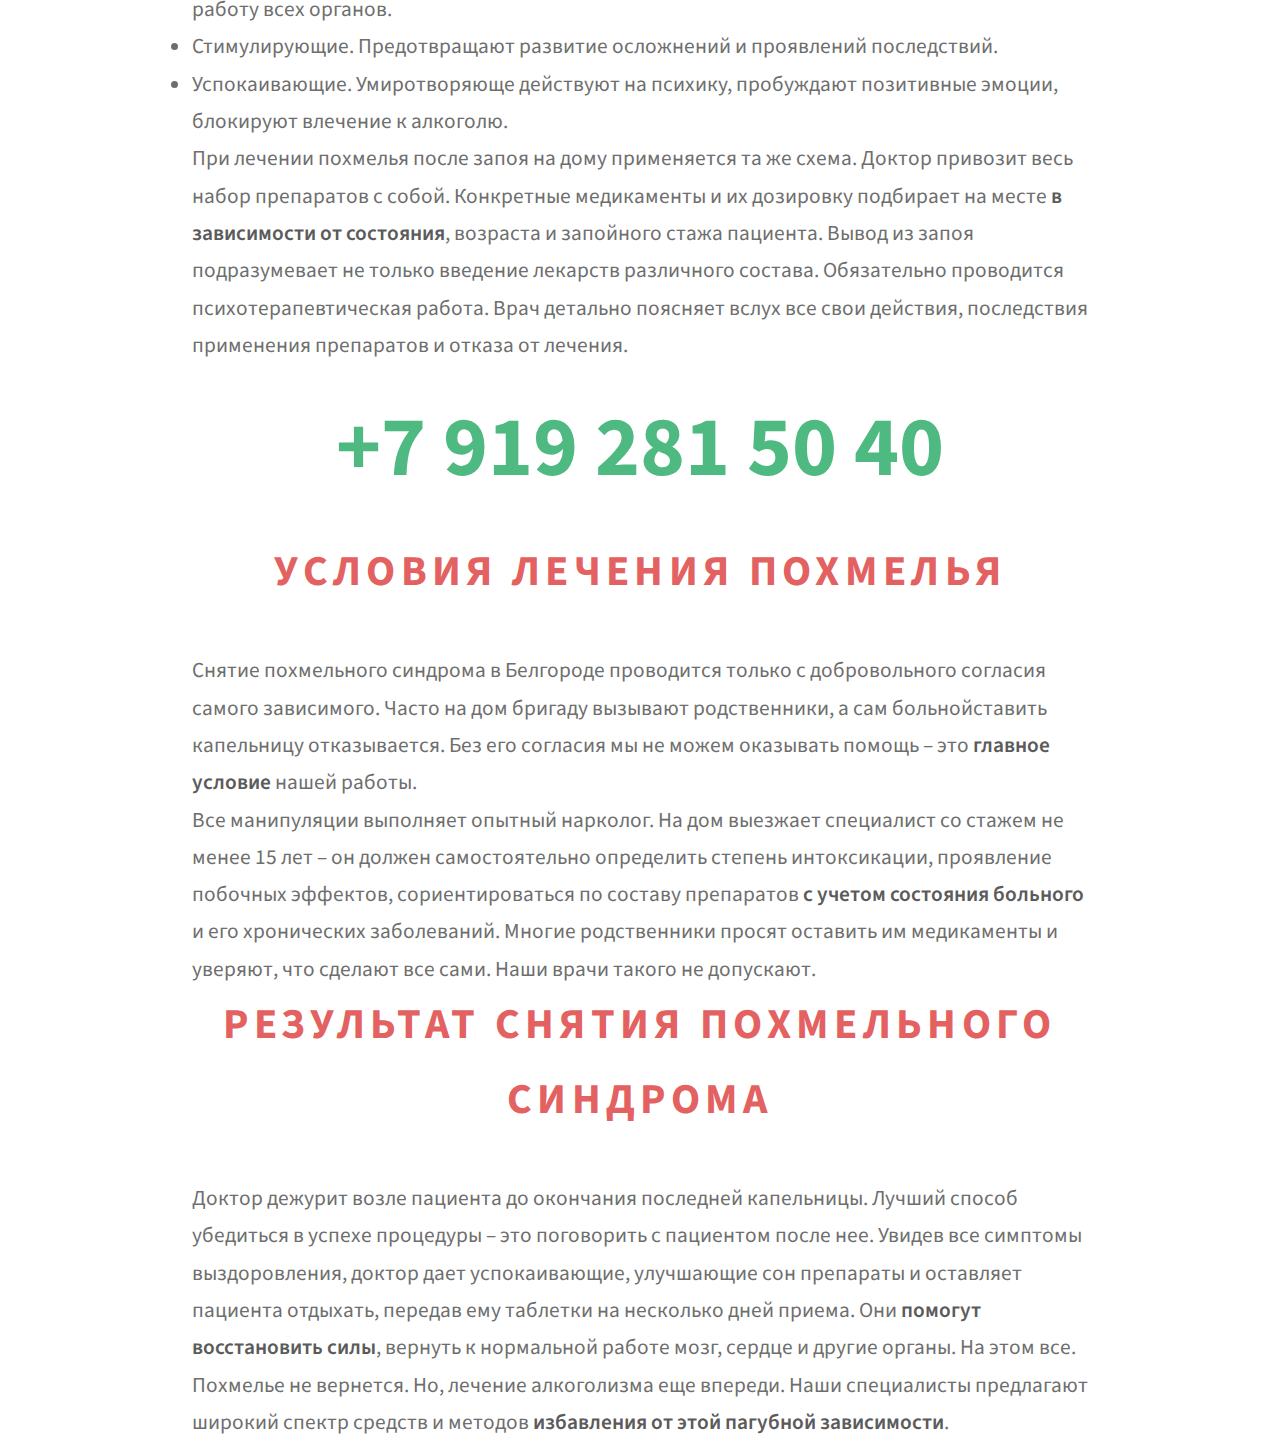
<file: articles/Vyhod_iz_zapoya.html>
<!DOCTYPE html>
<html lang="en">
<head>
	<link href="../images/favicon.ico" rel="shortcut icon" type="image/x-icon" />
	<meta charset="UTF-8">
	<title>Вывод из запоя</title>
	<link rel="stylesheet" href="../assets/css/articles.css" />
	<script>document.write('<script src="http://' + (location.host || 'localhost').split(':')[0] + ':35729/livereload.js?snipver=1"></' + 'script>')</script>

</head>
	<body>
		<div class="top-menu">
			<div class="menu-button">
					&#9776
			</div>
			<div class="services">
				<span><a href="../articles/Lechenie_alcoholizma.html">Лечение алкоголизма</a></span>
				<span><a href="../articles/Vyhod_iz_zapoya.html">Вывод из запоя</a></span>
				<span><a href="../articles/Kodirovanie.html">Кодирование от алкоголизма</a></span>
				<span><a href="../articles/Viezd_na_dom.html">Выезд нарколога на дом</a></span>
				<span><a href="../articles/Narkologicheskaya_pomosch.html">Наркологическая помощь</a></span>
				<span><a href="../articles/Kapelnitsa_na_domu">Капельница на дому</a></span>
				<div class="cross">&#8855</div>
			</div>
				<div class="up">
					<a href="#">LI</a>				
				</div>
			</div>
		<div class="wrap">

			<div class="image"><a href="../index.html"><h4>На главную</h4><img src="../images/boozan.jpg" alt="Вывод из запоя"></a></div>
			
			<h2>Лечение похмелья после запоя в Белгороде</h2>

			<p>Многодневный запой остановить самостоятельно уже сложно, не говоря уже о нескольких неделях приема спиртных напитков. Пропитанный алкоголем организм не способен усваивать питье и пищу, требуя новую дозу. В этом случае требуется квалифицированное лечение похмелья. Наркология №1 в Белгороде проводит его <strong>в условиях стационара и на дому</strong>.</p>
			<h2>Что такое профессиональное лечение похмелья после запоя?</h2>
			<p>Длительное алкогольное опьянение приравнено к отравлению – только токсины могут настолько разрушить организм. Курс капельниц <strong>с индивидуально подобранными</strong> медикаментами быстро и эффективно вернет человека к нормальной жизни. Они не избавят от алкоголизма насовсем, просто выведут токсины, остатки алкоголя, нормализуют водно-липидный баланс, нейтрализуют болевые ощущения, вернут нормальный сон и душевное равновесие.</p>

			<b>Возраст пациента от 18 до 65 лет. <br>
			Срок употребления от 1 дня до 2 недель.</b>

			<p>В рамках капельниц от похмелья пациенту вводят <strong>препараты четырех видов</strong>.</p>
			<ul>
			<li><span>Очищающие. Они нейтрализуют токсины и обеспечивают их быстрый вывод из организма.</span></li>
			<li><span>Расслабляющие. Нормализуют давление и кровоток, возвращают силы и восстанавливают работу всех органов.</span></li>
			<li><span>Стимулирующие. Предотвращают развитие осложнений и проявлений последствий.</span></li>
			<li><span>Успокаивающие. Умиротворяюще действуют на психику, пробуждают позитивные эмоции, блокируют влечение к алкоголю.</span></li></ul>
			<div>
			<p>При лечении похмелья после запоя на дому применяется та же схема. Доктор привозит весь набор препаратов с собой. Конкретные медикаменты и их дозировку подбирает на месте <strong>в зависимости от состояния</strong>, возраста и запойного стажа пациента. Вывод из запоя подразумевает не только введение лекарств различного состава. Обязательно проводится психотерапевтическая работа. Врач детально поясняет вслух все свои действия, последствия применения препаратов и отказа от лечения.</p></div>        

			<div class="phone"><a href="tel:+79192815040">+7 919 281 50 40</a></div>

			<h2>Условия лечения похмелья</h2>
			<div>
			<p>Снятие похмельного синдрома в Белгороде проводится только с добровольного согласия самого зависимого. Часто на дом бригаду вызывают родственники, а сам больнойставить капельницу отказывается. Без его согласия мы не можем оказывать помощь – это <strong>главное условие</strong> нашей работы.</p></div>
			<p>Все манипуляции выполняет опытный нарколог. На дом выезжает специалист со стажем не менее 15 лет – он должен самостоятельно определить степень интоксикации, проявление побочных эффектов, сориентироваться по составу препаратов <strong>с учетом состояния больного</strong> и его хронических заболеваний. Многие родственники просят оставить им медикаменты и уверяют, что сделают все сами. Наши врачи такого не допускают.</p>

			<h2>Результат снятия похмельного синдрома</h2>
			<p>Доктор дежурит возле пациента до окончания последней капельницы. Лучший способ убедиться в успехе процедуры – это поговорить с пациентом после нее. Увидев все симптомы выздоровления, доктор дает успокаивающие, улучшающие сон препараты и оставляет пациента отдыхать, передав ему таблетки на несколько дней приема. Они <strong>помогут восстановить силы</strong>, вернуть к нормальной работе мозг, сердце и другие органы. На этом все. Похмелье не вернется. Но, лечение алкоголизма еще впереди. Наши специалисты предлагают широкий спектр средств и методов <strong>избавления от этой пагубной зависимости</strong>.</p>

		</div>
			<script src="https://code.jquery.com/jquery-3.3.1.js"></script>
			<script src="../assets/js/jquery-3.3.1.js"></script>
			<script src="../assets/js/script.js"></script>
	</body>
</html>
</file>
<file: assets/css/articles.css>
@import url("font-awesome.min.css");
@import url("https://fonts.googleapis.com/css?family=Source+Sans+Pro:300,300italic,400,400italic,600,600italic,700,700italic");

* {
	margin: 0;
	padding: 0;
}

	body, input, select, textarea {
		color: #6e6e6e;
		font-family: 'Source Sans Pro', sans-serif;
		font-size: 16pt;
		font-weight: 400;
		line-height: 1.75em;
		margin: 0 auto;
	}

	.wrap {
		/*width: 50%;*/
		width: 70%;
		margin: 0 auto;
		/*background-image: url(images/pattern_bg.jpg);*/
		
		




	}

	a {
		-moz-transition: color 0.2s ease-in-out, border-bottom-color 0.2s ease-in-out;
		-webkit-transition: color 0.2s ease-in-out, border-bottom-color 0.2s ease-in-out;
		-ms-transition: color 0.2s ease-in-out, border-bottom-color 0.2s ease-in-out;
		transition: color 0.2s ease-in-out, border-bottom-color 0.2s ease-in-out;
		/*border-bottom: dotted 1px;*/
		color: #4eb980;
		text-decoration: none;
	}

		a:hover {
			/*border-bottom-color: transparent;*/
		}

	strong, b {
		font-weight: 600;
		color: #5b5b5b;
	}

	em, i {
		font-style: italic;
	}



	h1, h2, h3, h5, h6 {
		color:  #E36161;
		font-weight: 700;
		letter-spacing: 0.125em;
		line-height: 1.75em;
		margin-bottom: 1em;
		text-transform: uppercase;
		text-align: center;
	}

		h1 a, h2 a, h3 a, h4 a, h5 a, h6 a {
			color: inherit;
			text-decoration: none;
		}




	blockquote {
		border-left: solid 0.5em rgba(224, 224, 224, 0.75);
		font-style: italic;
		padding: 1em 0 1em 2em;
	}


/*Картинка бутылка*/

	.bottle {
		display: -webkit-flex;
		display: -moz-flex;
		display: -ms-flex;
		display: -o-flex;
		display: flex;
		justify-content: center;
		z-index: 400;
		filter: brightness(1.5);
		margin: 0 auto;
	}

	.bottle img {
		/*height: 100%;*/
	}

/*Номер телефона*/

	.phone {
		font-size: 4em !important;
		font-weight: bold;
		line-height: 2em;
		margin: 0 auto !important;
		text-align: center !important;
				
	}

/*Картинки*/

	.image {
		opacity: .7;
		filter: sepia(.3);
		margin: 50px auto;
		text-align: center;
		
	}

	.image:hover {
		opacity: .9;
	}

/*Текст*/


	h3 {
		font-size: 1.5em;
		font-weight: 900;
		color: #E36161;
	}
	
	h2 {
		font-size: 2em;
		/*padding: 1em;*/
	}
	
	.allday {
		color: #4EB980;
		font-size: 5em;
		line-height: 2em;
	}

	.big {
		/*position: relative;*/
		height: 20vh;
		font-size: 200px;
		/*margin: 20px;*/
		text-align: center;
		
		/*margin: .2em;*/
		/*text-shadow: 0 0 15px #6E6E93;*/

		/*text-align: center;*/
		/*font-size: 6.5em;*/
		/*color: #fff;*/
		/*letter-spacing: -7px;*/
		/*font-weight: 700;*/
		/*text-transform: uppercase;*/
		animation: blur 1s ease-out infinite;
		text-shadow: 0px 0px 5px #fff, 0px 0px 15px #fff;
		}
		
		

		  @keyframes blur {
		  from {
		  		text-shadow:0px 0px 10px #fff,
			     		    0px -5px 20px #CDE3FF,
			     		    0px -10px 50px #98A2FF;
		  }
	}

/*Стрелка вверх*/

	.up {
		background-image: url(images/up-arrow-bw-100px.png);
		-webkit-background-size: contain;
		background-size: contain;
		background-repeat: no-repeat;
		height: 70px;
		width: 70px;
		font-weight: bolder;
	    font-size: 4em;
	    cursor: pointer;
		position: fixed;
		bottom: 3vh;
		right: 3vw;
		opacity: .7;
		/*outline: 1px solid red;*/
		box-sizing: border-box;
		/*position: fixed;*/
	}

	.up a {
		color: transparent;
		/*font-size: 4em;*/

	}

/*Выпадающий список услуг*/

	.top-menu {
		/*display: -webkit-flex;
		display: -moz-flex;
		display: -ms-flex;
		display: -o-flex;
		display: flex;
		justify-content: space-around;*/
		position: fixed;
		/*outline: 2px solid red;*/
		/*justify-content: center;*/
		z-index: 100;
		width: 100%;
	}
	
	 .menu-button  {
		top: 5vw;
	 	left: 3vw;
	 	position: fixed;
	 	font-weight: bolder;
	 	font-size: 4em;
	 	color:grey;
	 	cursor: pointer;
	 	/*text-shadow: 0 0 2px rgba(255, 255, 255, .7);*/
	}

	
	.services{
		display: -webkit-flex;
		display: -moz-flex;
		display: -ms-flex;
		display: -o-flex;
	 	display: none;
	 	flex-direction: column;
	 	flex-wrap: nowrap;
	 	position: fixed;
	 	top: 5vh;
		width: 90vw;	
		background-color: rgba(200, 200, 200, .97);
		margin: 0  auto;
		padding: 1em;
		border-radius: 6px;

	}
	
	.services span {
		color: white;	
		font-size: 2em;
		padding: .5em;
		/*margin: .5em;*/
	}
	
	.services span a {
		color: white;	
		font-size: 1.4em;
		text-transform: uppercase;
		word-spacing: .3em;
		font-weight: bold;
	}
	
	.services span a:hover {
		color: #B9E9FF;
	}
	
	.services span a:active {
		color: #22BAFF;
	}

	.active {
		display: flex;
	}

	.cross {
		font-size: 3em;
		color: black;
		cursor: pointer;
		position: absolute;
		top: 20px;
		right: 15px;
		opacity: .5;
	}
/*CallBack*/


	#popup__toggle{

		z-index: 1000;
		
		bottom:150px;
		right:10px;
		position:fixed;
	}

	.img-circle{
	
		z-index: 1000;

		background-color:#FF6E1F;
	  	box-sizing:content-box;
	  	-webkit-box-sizing:content-box;}

	.circlephone{
	  
		z-index: 1000;
		box-sizing:content-box;
		-webkit-box-sizing:content-box;
		border: 2px solid #FF6E1F;
		width:150px;
		height:150px;
		bottom:-25px;right:10px;
		position:absolute;
		-webkit-border-radius:100%;
		-moz-border-radius: 100%;
		border-radius: 100%;
		opacity: .5;
		-webkit-animation: circle-anim 2.4s infinite ease-in-out !important;
		-moz-animation: circle-anim 2.4s infinite ease-in-out !important;
		-ms-animation: circle-anim 2.4s infinite ease-in-out !important;-o-animation: circle-anim 2.4s infinite ease-in-out !important;
		animation: circle-anim 2.4s infinite ease-in-out !important;-webkit-transition: all .5s;
		-moz-transition: all .5s;
		-o-transition: all .5s;transition: all 0.5s;
	}

	.circle-fill{
		box-sizing:content-box;
		-webkit-box-sizing:content-box;
		background-color:#FF6E1F;
		width:100px;height:100px;bottom:0px;right:35px;position:absolute;-webkit-border-radius: 100%;-moz-border-radius: 100%;border-radius: 100%;border: 2px solid transparent;-webkit-animation: circle-fill-anim 2.3s infinite ease-in-out;-moz-animation: circle-fill-anim 2.3s infinite ease-in-out;-ms-animation: circle-fill-anim 2.3s infinite ease-in-out;-o-animation: circle-fill-anim 2.3s infinite ease-in-out;animation: circle-fill-anim 2.3s infinite ease-in-out;-webkit-transition: all .5s;-moz-transition: all .5s;-o-transition: all .5s;transition: all 0.5s;}
	.img-circle{box-sizing:content-box;-webkit-box-sizing:content-box;width:72px;height:72px;bottom: 14px;right: 49px;position:absolute;-webkit-border-radius: 100%;-moz-border-radius: 100%;border-radius: 100%;border: 2px solid transparent;opacity: .7;}
	.img-circleblock{box-sizing:content-box;-webkit-box-sizing:content-box;width:72px;height:72px;background-image:url(http://icons.iconarchive.com/icons/graphicloads/100-flat/64/phone-icon.png);background-position: center center;background-repeat:no-repeat;animation-name: tossing;-webkit-animation-name: tossing;animation-duration: 1.5s;-webkit-animation-duration: 1.5s;animation-iteration-count: infinite;-webkit-animation-iteration-count: infinite;}
	.img-circle:hover{opacity: 1;
	}

	@keyframes pulse {0% {transform: scale(0.9);opacity: 1;}
	  50% {transform: scale(1); opacity: 1; }   
	  100% {transform: scale(0.9);opacity: 1;}}
	 @-webkit-keyframes pulse {0% {-webkit-transform: scale(0.95);opacity: 1;}
	  50% {-webkit-transform: scale(1);opacity: 1;}   
	  100% {-webkit-transform: scale(0.95);opacity: 1;}}
	@keyframes tossing {
	  0% {transform: rotate(-8deg);}
	  50% {transform: rotate(8deg);}
	  100% {transform: rotate(-8deg);}}
	@-webkit-keyframes tossing {
	  0% {-webkit-transform: rotate(-8deg);}
	  50% {-webkit-transform: rotate(8deg);}
	  100% {-webkit-transform: rotate(-8deg);}}
	@-moz-keyframes circle-anim {
	  0% {-moz-transform: rotate(0deg) scale(0.5) skew(1deg);opacity: .1;-moz-opacity: .1;-webkit-opacity: .1;-o-opacity: .1;}
	  30% {-moz-transform: rotate(0deg) scale(0.7) skew(1deg);opacity: .5;-moz-opacity: .5;-webkit-opacity: .5;-o-opacity: .5;}
	  100% {-moz-transform: rotate(0deg) scale(1) skew(1deg);opacity: .6;-moz-opacity: .6;-webkit-opacity: .6;-o-opacity: .1;}}
	@-webkit-keyframes circle-anim {
	  0% {-webkit-transform: rotate(0deg) scale(0.5) skew(1deg);-webkit-opacity: .1;}
	  30% {-webkit-transform: rotate(0deg) scale(0.7) skew(1deg);-webkit-opacity: .5;}
	  100% {-webkit-transform: rotate(0deg) scale(1) skew(1deg);-webkit-opacity: .1;}}
	@-o-keyframes circle-anim {
	  0% {-o-transform: rotate(0deg) kscale(0.5) skew(1deg);-o-opacity: .1;}
	  30% {-o-transform: rotate(0deg) scale(0.7) skew(1deg);-o-opacity: .5;}
	  100% {-o-transform: rotate(0deg) scale(1) skew(1deg);-o-opacity: .1;}}
	@keyframes circle-anim {
	  0% {transform: rotate(0deg) scale(0.5) skew(1deg);opacity: .1;}
	  30% {transform: rotate(0deg) scale(0.7) skew(1deg);opacity: .5;}
	  100% {transform: rotate(0deg) scale(1) skew(1deg);
	opacity: .1;}}
	@-moz-keyframes circle-fill-anim {
	  0% {-moz-transform: rotate(0deg) scale(0.7) skew(1deg);opacity: .2;}
	  50% {-moz-transform: rotate(0deg) -moz-scale(1) skew(1deg);opacity: .2;}
	  100% {-moz-transform: rotate(0deg) scale(0.7) skew(1deg);opacity: .2;}}
	@-webkit-keyframes circle-fill-anim {
	  0% {-webkit-transform: rotate(0deg) scale(0.7) skew(1deg);opacity: .2;  }
	  50% {-webkit-transform: rotate(0deg) scale(1) skew(1deg);opacity: .2;  }
	  100% {-webkit-transform: rotate(0deg) scale(0.7) skew(1deg);opacity: .2;}}
	@-o-keyframes circle-fill-anim {
	  0% {-o-transform: rotate(0deg) scale(0.7) skew(1deg);opacity: .2;}
	  50% {-o-transform: rotate(0deg) scale(1) skew(1deg);opacity: .2;}
	  100% {-o-transform: rotate(0deg) scale(0.7) skew(1deg);opacity: .2;}}
	@keyframes circle-fill-anim {
	  0% {transform: rotate(0deg) scale(0.7) skew(1deg);opacity: .2;}
	  50% {transform: rotate(0deg) scale(1) skew(1deg);opacity: .2;}
	  100% {transform: rotate(0deg) scale(0.7) skew(1deg);opacity: .2;}}
</file>
